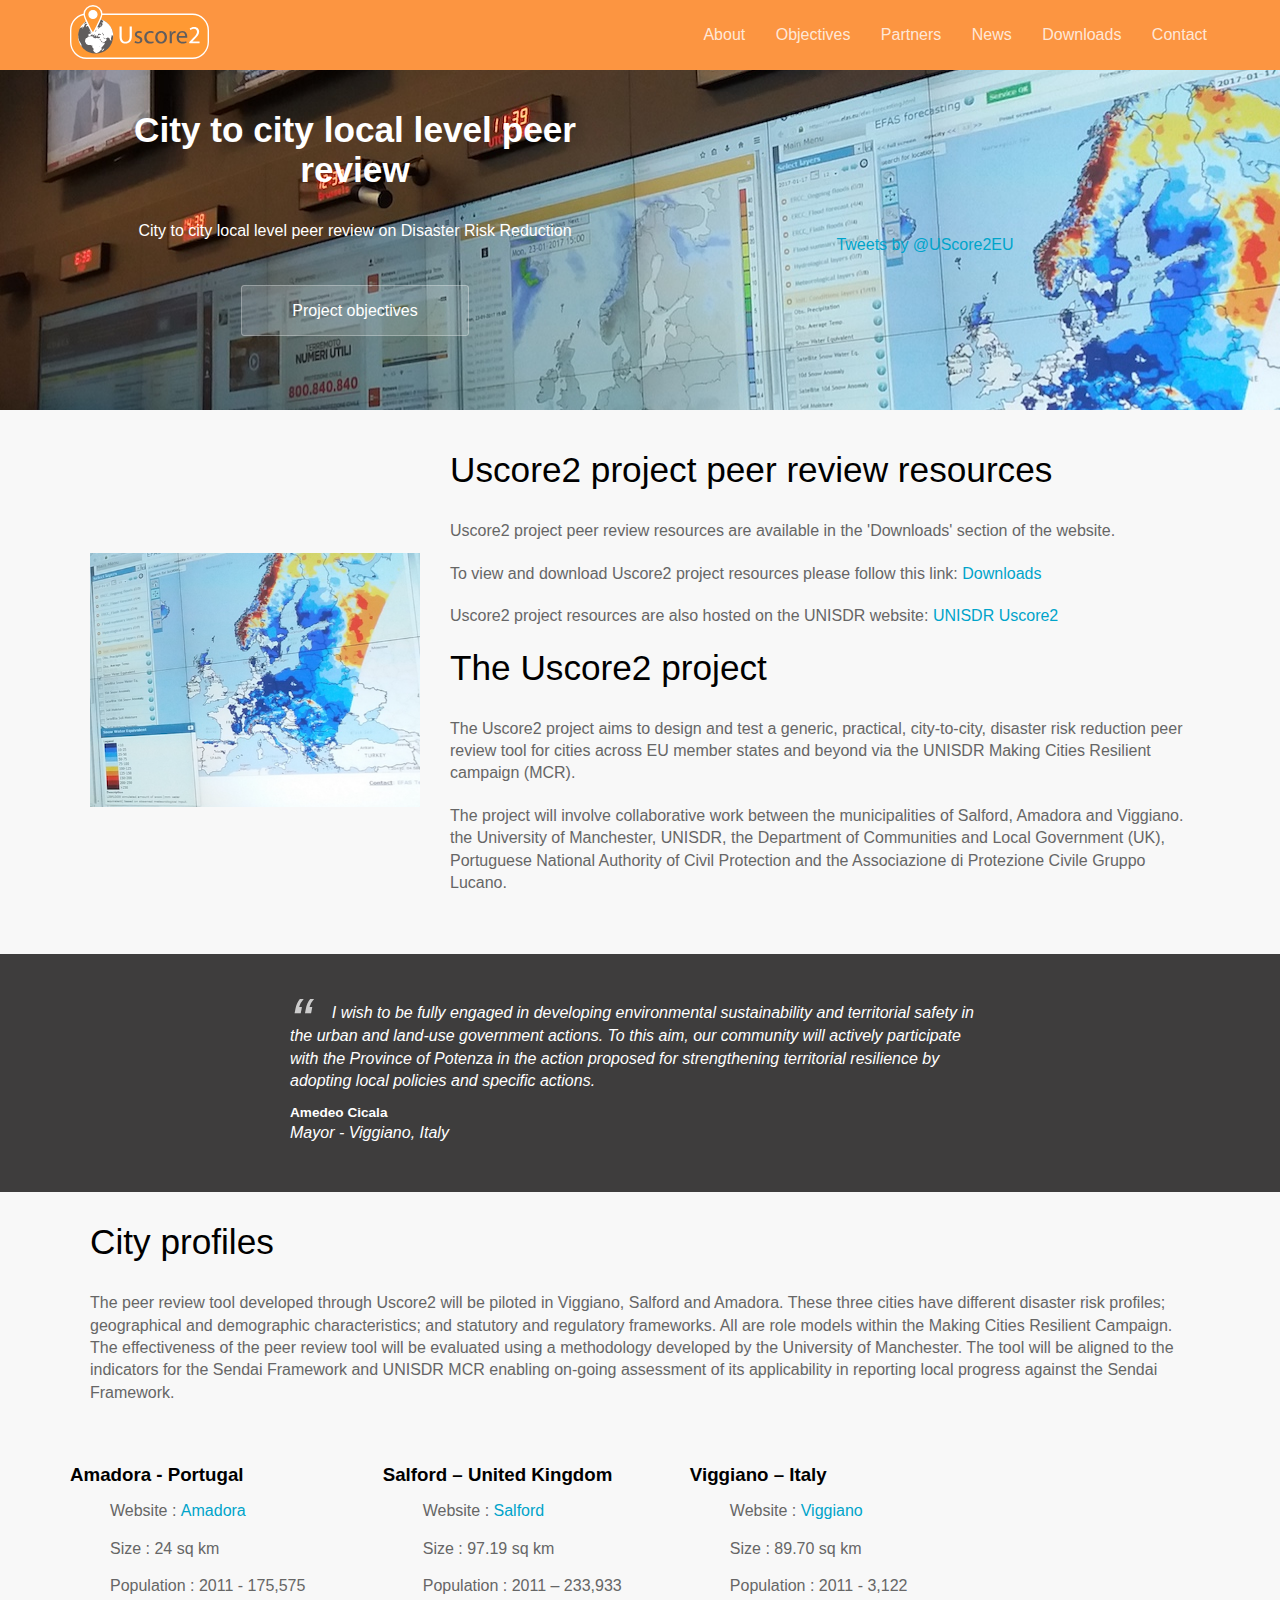
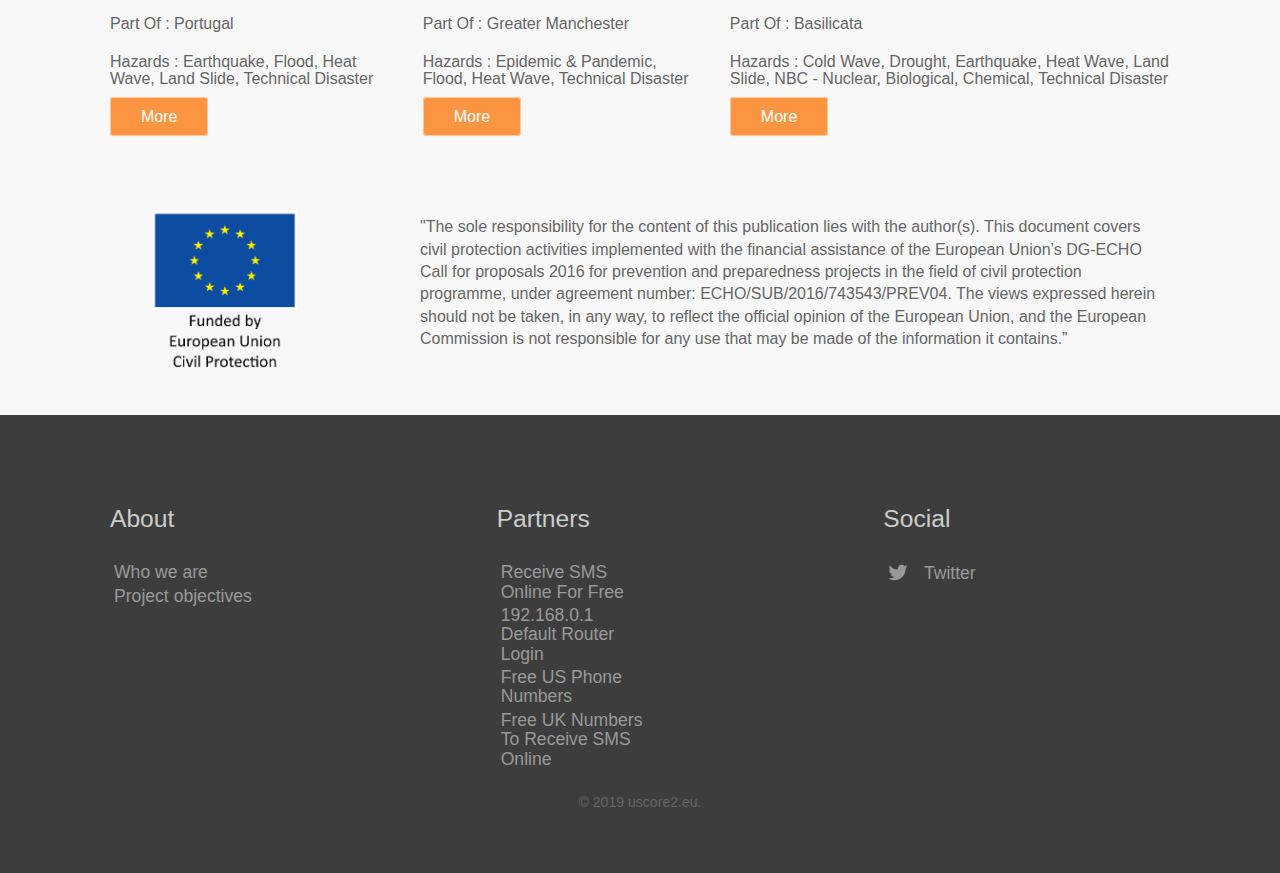
<file: index.html>
<!doctype html>

<html lang="en">
<head>
	<meta charset="utf-8">
	<meta name="viewport" content="width=device-width, initial-scale=1">
	<link rel="stylesheet" href="/css/screen.css">
	<link href="https://maxcdn.bootstrapcdn.com/font-awesome/4.7.0/css/font-awesome.min.css" rel="stylesheet" integrity="sha384-wvfXpqpZZVQGK6TAh5PVlGOfQNHSoD2xbE+QkPxCAFlNEevoEH3Sl0sibVcOQVnN" crossorigin="anonymous">
	<link rel="icon" type="image/png" href="/favicon.png">
	<!-- Begin Jekyll SEO tag v2.5.0 -->
<title>Home | Uscore2 EU Project</title>
<meta name="generator" content="Jekyll v3.7.4" />
<meta property="og:title" content="Home" />
<meta property="og:locale" content="en_US" />
<meta name="description" content="The Uscore2 project" />
<meta property="og:description" content="The Uscore2 project" />
<link rel="canonical" href="http://www.uscore2.eu/" />
<meta property="og:url" content="http://www.uscore2.eu/" />
<meta property="og:site_name" content="Uscore2 EU Project" />
<meta property="og:image" content="http://www.uscore2.eu/images/control_room.jpg" />
<script type="application/ld+json">
{"@type":"WebSite","headline":"Home","url":"http://www.uscore2.eu/","name":"Uscore2 EU Project","image":"http://www.uscore2.eu/images/control_room.jpg","description":"The Uscore2 project","@context":"http://schema.org"}</script>
<!-- End Jekyll SEO tag -->

	<link type="application/atom+xml" rel="alternate" href="http://www.uscore2.eu/feed.xml" title="Uscore2 EU Project" />
	
		<script>
			(function(i,s,o,g,r,a,m){i["GoogleAnalyticsObject"]=r;i[r]=i[r]||function(){
			(i[r].q=i[r].q||[]).push(arguments)},i[r].l=1*new Date();a=s.createElement(o),
			m=s.getElementsByTagName(o)[0];a.async=1;a.src=g;m.parentNode.insertBefore(a,m)
		})(window,document,"script","//www.google-analytics.com/analytics.js","ga");

			ga("create", "UA-92708806-1", "auto");
			ga("send", "pageview");
		</script>
	
		<header id="mainHeader">
			<div class="container">
				<div class="company-name">
					<a href="/">
						<span class="dark-logo"><img width="150" height="59" src="/images/logo/uscore2_logo.svg" alt="dark Uscore2 logo"></span>
						<span class="light-logo"><img width="150" height="59" src="/images/logo/uscore2_logo.svg" alt="light Uscore2 logo"></span>
					</a>
				</div>
				<nav>
	<a class="nav-toggle" id="open-nav" href="#">&#9776;</a>
	
		
		

		
		<a href="/about/
" class="" >About</a>
	
		
		

		
		<a href="/objectives/
" class="" >Objectives</a>
	
		
		

		
		<a href="/partners/
" class="" >Partners</a>
	
		
		

		
		<a href="/news/
" class="" >News</a>
	
		
		

		
		<a href="/downloads/
" class="" >Downloads</a>
	
		
		

		
		<a href="/contact/
" class="" >Contact</a>
	
</nav>

				<p class="editor-link"><a style="display:inline;" href="cloudcannon:collections/_data/navigation.yml" class="btn"><strong>&#9998;</strong> Edit navigation</a></p>
			</div>
		</header>
		<section class="hero" style="background-image: url(/images/control_room.jpg
)">
	<div class="container flex">
			<div class="text editable">
				<h2><strong>City to city local level peer review</strong></h2>
				<p>City to city local level peer review on Disaster Risk Reduction</p>
				<div class="cta button alt"><a href="objectives">Project objectives</a></div>
			</div>
			<div class="image">
				<!-- <img src="//placehold.it/1500x938" alt="Screenshot" class="screenshot editable" /> -->
				<a class="twitter-timeline" data-height="300" data-width="300" href="https://twitter.com/uscore2eu">Tweets by @UScore2EU</a> <script async src="//platform.twitter.com/widgets.js" charset="utf-8"></script>
			</div>
	</div>
</section>

<section class="info">
		<div class="container flex">
			<div class="image">
				<img src="./images/control_room_map.png" alt="Screenshot" class="editable" />
			</div>
				
			<div class="text-container">
				<h2 class="editable"><stron>Uscore2 </stron>project peer review resources</h2>
              <p>Uscore2 project peer review resources are available in the 'Downloads' section of the website.</p>
              <p><strong>To view and download Uscore2 project resources please follow this link: </strong> <a href="http://uscore2.eu/downloads/"> Downloads</a></p>
	      <p>Uscore2 project resources are also hosted on the UNISDR website: </strong> <a href="https://www.unisdr.org/campaign/resilientcities/home/toolkitblkitem/?id=32"> UNISDR Uscore2</a></p>				
              <h2 class="editable"><stron>The Uscore2 </stron>project</h2>
				<p class="editable"><stron>The Uscore2 project</stron> aims to design and test a generic, practical, city-to-city, disaster risk reduction peer review tool for cities across EU member states and beyond via the UNISDR Making Cities Resilient campaign (MCR).</p>
				<p>The project will involve collaborative work between the municipalities of Salford, Amadora and Viggiano. the University of Manchester, UNISDR, the Department of Communities and Local Government (UK), Portuguese National Authority of Civil Protection and the Associazione di Protezione Civile Gruppo Lucano.</p>
			</div>
		</div>
</section>
<section class="testimonial">
		<div class="container flex">
			<div class="testimonial-block">
				<blockquote>
					<p class="editable"> I wish to be fully engaged in developing environmental sustainability and territorial safety in the urban and land-use government actions. To this aim, our community will actively participate with the Province of Potenza in the action proposed for strengthening territorial resilience by adopting local policies and specific actions.</p>
					<p class="profile_author">Amedeo Cicala</p>
					<p>Mayor - Viggiano, Italy</p>
				</blockquote>
			</div>
		</div>
</section>

<section class="info">
	<div class="container flex">
	
		<div class="text">
			<h2>City profiles</h2>
			<p>The peer review tool developed through Uscore2 will be piloted in Viggiano, Salford and Amadora. These three cities have different disaster risk profiles; geographical and demographic characteristics; and statutory and regulatory frameworks. All are role models within the Making Cities Resilient Campaign. The effectiveness of the peer review tool will be evaluated using a methodology developed by the University of Manchester. The tool will be aligned to the indicators for the Sendai Framework and UNISDR MCR enabling on-going assessment of its applicability in reporting local progress against the Sendai Framework.</p>
		</div>
	</div>
	<div class="container flex">
			<div class="profiles">
				<h3 class="editable">Amadora - Portugal				</h3>
				<ul class="profile" style="list-style-type:none">
					<li><strong>Website : </strong> <a href="http://www.facebook.com/amadora.resiliente"> Amadora</a></li>
					<li><strong>Size : </strong> 24 sq km</li>
					<li><strong>Population : </strong> 2011 - 175,575</li> 
					<li><strong>Part Of : </strong> Portugal</li>
					<li><strong>Hazards : </strong> Earthquake, Flood, Heat Wave, Land Slide, Technical Disaster</li>
					<li><div class="button"><a href="partners/amadora">More</a></div></li>
				
				</ul>
			</div>	
			<div class="profiles">
				<h3 class="editable">Salford – United Kingdom</h3>
				<ul class="profile" style="list-style-type:none">
					<li><strong>Website : </strong> <a href="http://www.gmemergencyplanning.org.uk "> Salford</a></li>
					<li><strong>Size : </strong>97.19 sq km</li>
					<li><strong>Population : </strong>2011 – 233,933</li> 
					<li><strong>Part Of : </strong> Greater Manchester</li>
					<li><strong>Hazards : </strong> Epidemic & Pandemic, Flood, Heat Wave, Technical Disaster</li>
					<li><div class="button"><a href="partners/salford">More</a></div></li>
				</ul>
			</div>
			<div class="profiles">
				<h3 class="editable">Viggiano – Italy</h3>
				<ul class="profile" style="list-style-type:none">
					<li><strong>Website : </strong> <a href="http://www.comuneviggiano.it/">Viggiano</a></li>
					<li><strong>Size : </strong>89.70 sq km</li>
					<li><strong>Population : </strong>2011 - 3,122</li> 
					<li><strong>Part Of : </strong> Basilicata</li>
					<li><strong>Hazards : </strong> Cold Wave, Drought, Earthquake, Heat Wave, Land Slide, NBC - Nuclear, Biological, Chemical, Technical Disaster</li>
					<li><div class="button"><a href="partners/viggiano">More</a></div></li>
				</ul>
			</div>
	</div>
</section >


<section class="info">
	<div class="container flex">
		<div class="eu-image">
			<img src="./images/Fundedby_CP_Color_EN.png" alt="Screenshot"/>
		</div>
		<div class="text-container">

			<p class="editable">"The sole responsibility for the content of this publication lies with the author(s). This document covers civil protection activities implemented with the financial assistance of the European Union’s DG-ECHO Call for proposals 2016 for prevention and preparedness projects in the field of civil protection programme, under agreement number: ECHO/SUB/2016/743543/PREV04. The views expressed herein should not be taken, in any way, to reflect the official opinion of the European Union, and the European Commission is not responsible for any use that may be made of the information it contains.”</p>
	</div>

	</div>
</section>


		<footer>
			<div class="container">
				<div class="footer-columns">
					
					<ul class="footer-links">
						
							
							<l1><h2>About</h2></li>
							
							<li><a  href="
" >
								
								</a></li>
						
							
							<li><a  href="/about/
" >
								
								Who we are</a></li>
						
							
							<li><a  href="/objectives/
" >
								
								Project objectives</a></li>
						
					</ul>
					
					<ul class="footer-links">
						
							
							<l1><h2>Partners</h2></li>
							
							<li><a  href="
" >
								
								</a></li>
						
							
							<li><a target="_self" href="https://www.receivesms.org" >
								
								Receive SMS Online For Free</a></li>
						
							
							<li><a target="_self" href="https://192-168-0-1login.org/" >192.168.0.1 Default Router Login</a></li>
						
							
							<li><a target="_self" href="https://www.receivesms.org/us-numbers/us/" >
								
								Free US Phone Numbers</a></li>
						
							
							<li><a target="_self" href="https://www.receivesms.org/uk-numbers/gb/" >
								
								Free UK Numbers To Receive SMS Online</a></li>
						
					</ul>
					
					<ul class="footer-links">
						
							
							<l1><h2>Social</h2></li>
							
							<li><a  href="
" >
								
								</a></li>
						
							
							<li><a target="_self" href="https://twitter.com/UScore2EU
" class="Twitter-icon">
								
									
		<svg fill="#000000" height="24" viewBox="0 0 24 24" width="24" xmlns="http://www.w3.org/2000/svg"><path d="M22.46,6C21.69,6.35 20.86,6.58 20,6.69C20.88,6.16 21.56,5.32 21.88,4.31C21.05,4.81 20.13,5.16 19.16,5.36C18.37,4.5 17.26,4 16,4C13.65,4 11.73,5.92 11.73,8.29C11.73,8.63 11.77,8.96 11.84,9.27C8.28,9.09 5.11,7.38 3,4.79C2.63,5.42 2.42,6.16 2.42,6.94C2.42,8.43 3.17,9.75 4.33,10.5C3.62,10.5 2.96,10.3 2.38,10C2.38,10 2.38,10 2.38,10.03C2.38,12.11 3.86,13.85 5.82,14.24C5.46,14.34 5.08,14.39 4.69,14.39C4.42,14.39 4.15,14.36 3.89,14.31C4.43,16 6,17.26 7.89,17.29C6.43,18.45 4.58,19.13 2.56,19.13C2.22,19.13 1.88,19.11 1.54,19.07C3.44,20.29 5.7,21 8.12,21C16,21 20.33,14.46 20.33,8.79C20.33,8.6 20.33,8.42 20.32,8.23C21.16,7.63 21.88,6.87 22.46,6Z" /></svg>
	

								
								Twitter</a></li>
						
					</ul>
					
				</div>
				<p class="copyright">&copy; 2019 uscore2.eu. </p>
			</div>
		</footer>
		
		<script src="//ajax.googleapis.com/ajax/libs/jquery/3.1.0/jquery.min.js"></script>
		<script src="/js/main.js"></script>
	</body>
</html>
</file>
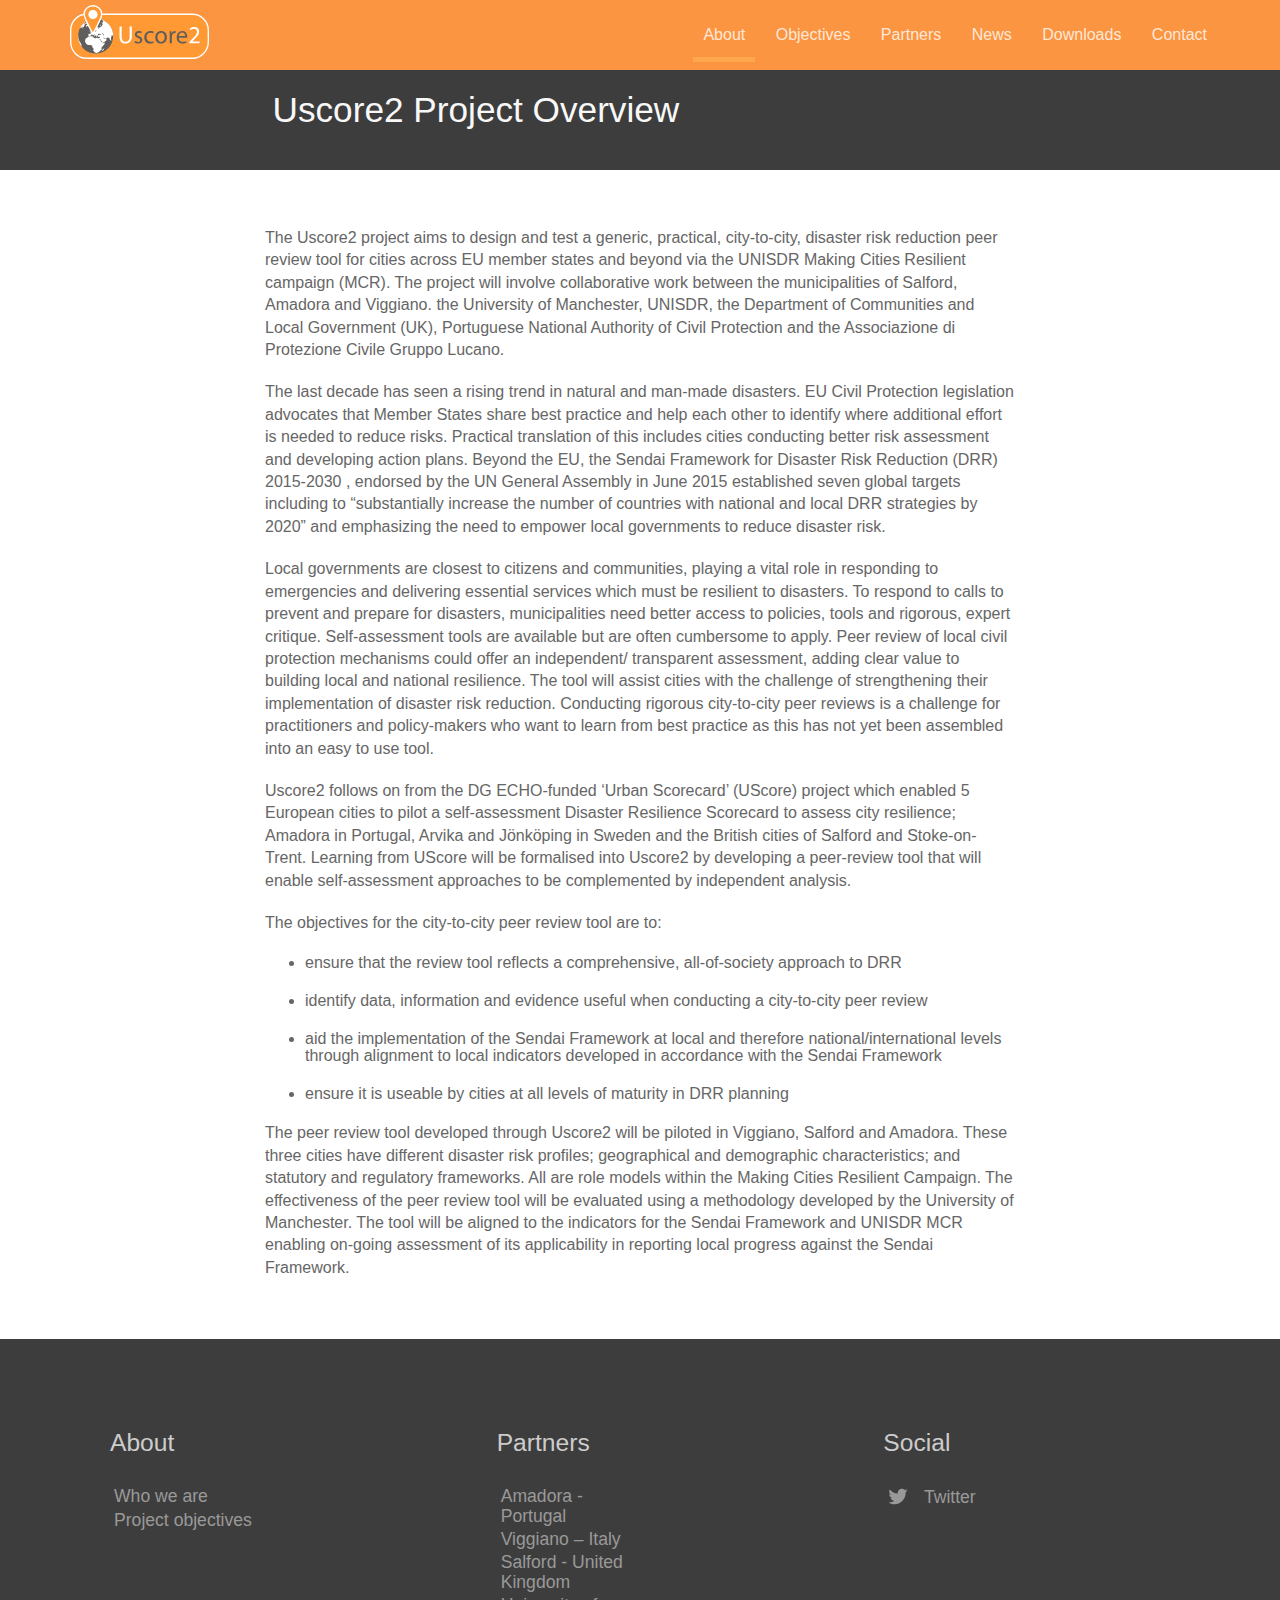
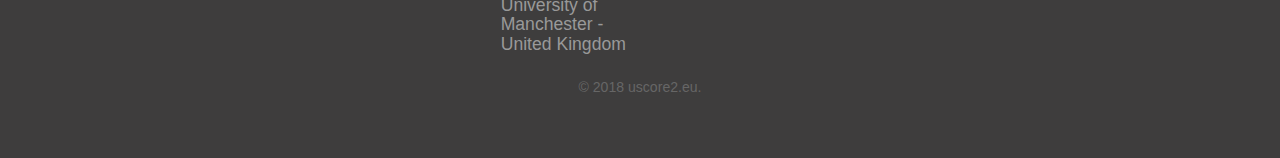
<file: about/index.html>
<!doctype html>

<html lang="en">
<head>
	<meta charset="utf-8">
	<meta name="viewport" content="width=device-width, initial-scale=1">
	<link rel="stylesheet" href="/css/screen.css">
	<link href="https://maxcdn.bootstrapcdn.com/font-awesome/4.7.0/css/font-awesome.min.css" rel="stylesheet" integrity="sha384-wvfXpqpZZVQGK6TAh5PVlGOfQNHSoD2xbE+QkPxCAFlNEevoEH3Sl0sibVcOQVnN" crossorigin="anonymous">
	<link rel="icon" type="image/png" href="/favicon.png">
	<!-- Begin Jekyll SEO tag v2.5.0 -->
<title>Uscore2 Project Overview | Uscore2 EU Project</title>
<meta name="generator" content="Jekyll v3.7.4" />
<meta property="og:title" content="Uscore2 Project Overview" />
<meta property="og:locale" content="en_US" />
<meta name="description" content="The Uscore2 project" />
<meta property="og:description" content="The Uscore2 project" />
<link rel="canonical" href="http://www.uscore2.eu/about/" />
<meta property="og:url" content="http://www.uscore2.eu/about/" />
<meta property="og:site_name" content="Uscore2 EU Project" />
<script type="application/ld+json">
{"@type":"WebSite","url":"http://www.uscore2.eu/about/","headline":"Uscore2 Project Overview","name":"Uscore2 EU Project","description":"The Uscore2 project","@context":"http://schema.org"}</script>
<!-- End Jekyll SEO tag -->

	<link type="application/atom+xml" rel="alternate" href="http://www.uscore2.eu/feed.xml" title="Uscore2 EU Project" />
	
		<script>
			(function(i,s,o,g,r,a,m){i["GoogleAnalyticsObject"]=r;i[r]=i[r]||function(){
			(i[r].q=i[r].q||[]).push(arguments)},i[r].l=1*new Date();a=s.createElement(o),
			m=s.getElementsByTagName(o)[0];a.async=1;a.src=g;m.parentNode.insertBefore(a,m)
		})(window,document,"script","//www.google-analytics.com/analytics.js","ga");

			ga("create", "UA-92708806-1", "auto");
			ga("send", "pageview");
		</script>
	
		<header id="mainHeader">
			<div class="container">
				<div class="company-name">
					<a href="/">
						<span class="dark-logo"><img width="150" height="59" src="/images/logo/uscore2_logo.svg" alt="dark Uscore2 logo"></span>
						<span class="light-logo"><img width="150" height="59" src="/images/logo/uscore2_logo.svg" alt="light Uscore2 logo"></span>
					</a>
				</div>
				<nav>
	<a class="nav-toggle" id="open-nav" href="#">&#9776;</a>
	
		
		

		
		<a href="/about/
" class=" active" >About</a>
	
		
		

		
		<a href="/objectives/
" class="" >Objectives</a>
	
		
		

		
		<a href="/partners/
" class="" >Partners</a>
	
		
		

		
		<a href="/news/
" class="" >News</a>
	
		
		

		
		<a href="/downloads/
" class="" >Downloads</a>
	
		
		

		
		<a href="/contact/
" class="" >Contact</a>
	
</nav>

				<p class="editor-link"><a style="display:inline;" href="cloudcannon:collections/_data/navigation.yml" class="btn"><strong>&#9998;</strong> Edit navigation</a></p>
			</div>
		</header>
		<section class="titleBanner">
		<div class="text-container flex">
			<div class="titleBanner-block">
			
				<h2>Uscore2 Project Overview</h2>
			
			</div>
		</div>
</section>
<div class="content">
	<section class="page">
		<div class="container ">

			<div class="blog-post text-container">

	<p class="editor-link"><a href="cloudcannon:collections/about.md" class="btn"><strong>&#9998;</strong> Edit Post</a></p>
	<div class="post-content">
		<p>The Uscore2 project aims to design and test a generic, practical, city-to-city, disaster risk reduction peer review tool for cities across EU member states and beyond via the UNISDR Making Cities Resilient campaign (MCR). The project will involve collaborative work between the municipalities of Salford, Amadora and Viggiano. the University of Manchester, UNISDR, the Department of Communities and Local Government (UK), Portuguese National Authority of Civil Protection and the Associazione di Protezione Civile Gruppo Lucano.</p>

<p>The last decade has seen a rising trend in natural and man-made disasters. EU Civil Protection legislation advocates that Member States share best practice and help each other to identify where additional effort is needed to reduce risks. Practical translation of this includes cities conducting better risk assessment and developing action plans. Beyond the EU, the Sendai Framework for Disaster Risk Reduction (DRR) 2015-2030 , endorsed by the UN General Assembly in June 2015 established seven global targets including  to “substantially increase the number of countries with national and local DRR strategies by 2020” and emphasizing the need to empower local governments to reduce disaster risk.</p>

<p>Local governments are closest to citizens and communities, playing a vital role in responding to emergencies and delivering essential services which must be resilient to disasters. To respond to calls to prevent and prepare for disasters, municipalities need better access to policies, tools and rigorous, expert critique. Self-assessment tools are available but are often cumbersome to apply. Peer review of local civil protection mechanisms could offer an independent/ transparent assessment, adding clear value to building local and national resilience. The tool will assist cities with the challenge of strengthening their implementation of disaster risk reduction. Conducting rigorous city-to-city peer reviews is a challenge for practitioners and policy-makers who want to learn from best practice as this has not yet been assembled into an easy to use tool.</p>

<p>Uscore2 follows on from the DG ECHO-funded ‘Urban Scorecard’ (UScore) project which enabled 5 European cities to pilot a self-assessment Disaster Resilience Scorecard to assess city resilience; Amadora in Portugal, Arvika and Jönköping in Sweden and the British cities of Salford and Stoke-on-Trent. Learning from UScore will be  formalised into Uscore2 by developing a peer-review tool that will enable self-assessment approaches to be complemented by independent analysis.</p>

<p><strong>The objectives for the city-to-city peer review tool are to:</strong></p>

<ul>
  <li>ensure that the review tool reflects a comprehensive, all-of-society approach to DRR</li>
  <li>identify data, information and evidence useful when conducting a city-to-city peer review</li>
  <li>aid the implementation of the Sendai Framework at local and therefore national/international levels through alignment to local indicators developed in accordance with the Sendai Framework</li>
  <li>ensure it is useable by cities at all levels of maturity in DRR planning</li>
</ul>

<p>The peer review tool developed through Uscore2 will be piloted in Viggiano, Salford and Amadora. These three cities have different disaster risk profiles; geographical and demographic characteristics; and statutory and regulatory frameworks. All are role models within the Making Cities Resilient Campaign. The effectiveness of the peer review tool will be evaluated using a methodology developed by the University of Manchester. The tool will be aligned to the indicators for the Sendai Framework and UNISDR MCR enabling on-going assessment of its applicability in reporting local progress against the Sendai Framework.</p>



		

		<div class="blog-navigation">
			
			
		</div>

	</div>
</div>

		</div>
	</section>
</div>


		<footer>
			<div class="container">
				<div class="footer-columns">
					
					<ul class="footer-links">
						
							
							<l1><h2>About</h2></li>
							
							<li><a  href="
" >
								
								</a></li>
						
							
							<li><a  href="/about/
" >
								
								Who we are</a></li>
						
							
							<li><a  href="/objectives/
" >
								
								Project objectives</a></li>
						
					</ul>
					
					<ul class="footer-links">
						
							
							<l1><h2>Partners</h2></li>
							
							<li><a  href="
" >
								
								</a></li>
						
							
							<li><a target="_self" href="/partners/amadora/
" >
								
								Amadora - Portugal</a></li>
						
							
							<li><a target="_self" href="/partners/viggiano/
" >
								
								Viggiano – Italy</a></li>
						
							
							<li><a target="_self" href="/partners/salford/
" >
								
								Salford - United Kingdom</a></li>
						
							
							<li><a target="_self" href="/partners/university_of_manchester/
" >
								
								University of Manchester - United Kingdom</a></li>
						
					</ul>
					
					<ul class="footer-links">
						
							
							<l1><h2>Social</h2></li>
							
							<li><a  href="
" >
								
								</a></li>
						
							
							<li><a target="_self" href="https://twitter.com/UScore2EU
" class="Twitter-icon">
								
									
		<svg fill="#000000" height="24" viewBox="0 0 24 24" width="24" xmlns="http://www.w3.org/2000/svg"><path d="M22.46,6C21.69,6.35 20.86,6.58 20,6.69C20.88,6.16 21.56,5.32 21.88,4.31C21.05,4.81 20.13,5.16 19.16,5.36C18.37,4.5 17.26,4 16,4C13.65,4 11.73,5.92 11.73,8.29C11.73,8.63 11.77,8.96 11.84,9.27C8.28,9.09 5.11,7.38 3,4.79C2.63,5.42 2.42,6.16 2.42,6.94C2.42,8.43 3.17,9.75 4.33,10.5C3.62,10.5 2.96,10.3 2.38,10C2.38,10 2.38,10 2.38,10.03C2.38,12.11 3.86,13.85 5.82,14.24C5.46,14.34 5.08,14.39 4.69,14.39C4.42,14.39 4.15,14.36 3.89,14.31C4.43,16 6,17.26 7.89,17.29C6.43,18.45 4.58,19.13 2.56,19.13C2.22,19.13 1.88,19.11 1.54,19.07C3.44,20.29 5.7,21 8.12,21C16,21 20.33,14.46 20.33,8.79C20.33,8.6 20.33,8.42 20.32,8.23C21.16,7.63 21.88,6.87 22.46,6Z" /></svg>
	

								
								Twitter</a></li>
						
					</ul>
					
				</div>
				<p class="copyright">&copy; 2018 uscore2.eu. </p>
			</div>
		</footer>
		
		<script src="//ajax.googleapis.com/ajax/libs/jquery/3.1.0/jquery.min.js"></script>
		<script src="/js/main.js"></script>
	</body>
</html>
</file>
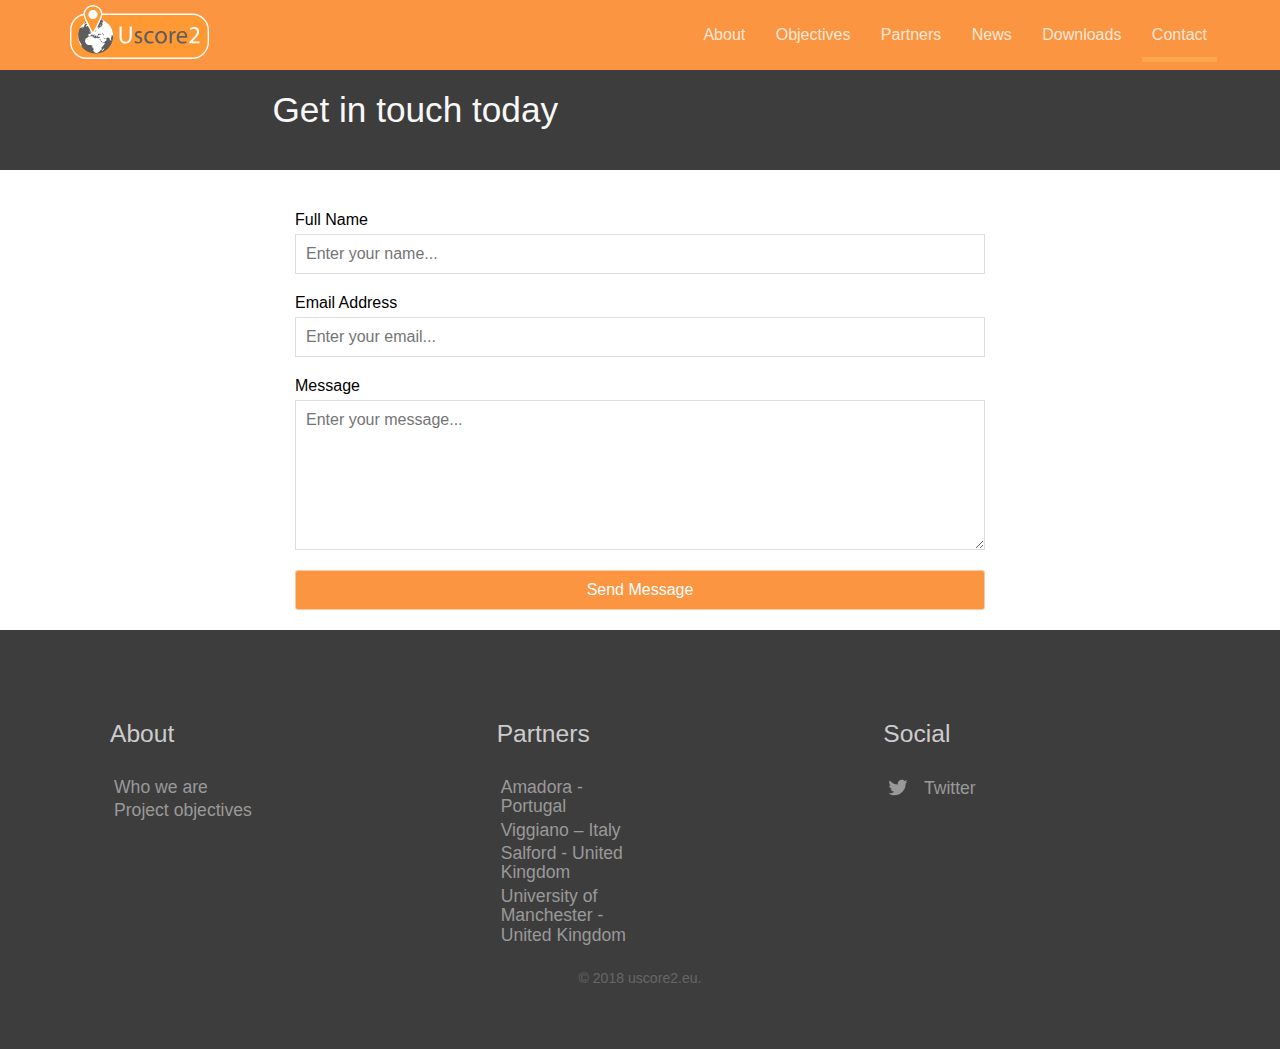
<file: contact/index.html>
<!doctype html>

<html lang="en">
<head>
	<meta charset="utf-8">
	<meta name="viewport" content="width=device-width, initial-scale=1">
	<link rel="stylesheet" href="/css/screen.css">
	<link href="https://maxcdn.bootstrapcdn.com/font-awesome/4.7.0/css/font-awesome.min.css" rel="stylesheet" integrity="sha384-wvfXpqpZZVQGK6TAh5PVlGOfQNHSoD2xbE+QkPxCAFlNEevoEH3Sl0sibVcOQVnN" crossorigin="anonymous">
	<link rel="icon" type="image/png" href="/favicon.png">
	<!-- Begin Jekyll SEO tag v2.5.0 -->
<title>Contact | Uscore2 EU Project</title>
<meta name="generator" content="Jekyll v3.7.4" />
<meta property="og:title" content="Contact" />
<meta property="og:locale" content="en_US" />
<meta name="description" content="The Uscore2 project" />
<meta property="og:description" content="The Uscore2 project" />
<link rel="canonical" href="http://www.uscore2.eu/contact/" />
<meta property="og:url" content="http://www.uscore2.eu/contact/" />
<meta property="og:site_name" content="Uscore2 EU Project" />
<script type="application/ld+json">
{"@type":"WebPage","url":"http://www.uscore2.eu/contact/","headline":"Contact","description":"The Uscore2 project","@context":"http://schema.org"}</script>
<!-- End Jekyll SEO tag -->

	<link type="application/atom+xml" rel="alternate" href="http://www.uscore2.eu/feed.xml" title="Uscore2 EU Project" />
	
		<script>
			(function(i,s,o,g,r,a,m){i["GoogleAnalyticsObject"]=r;i[r]=i[r]||function(){
			(i[r].q=i[r].q||[]).push(arguments)},i[r].l=1*new Date();a=s.createElement(o),
			m=s.getElementsByTagName(o)[0];a.async=1;a.src=g;m.parentNode.insertBefore(a,m)
		})(window,document,"script","//www.google-analytics.com/analytics.js","ga");

			ga("create", "UA-92708806-1", "auto");
			ga("send", "pageview");
		</script>
	
		<header id="mainHeader">
			<div class="container">
				<div class="company-name">
					<a href="/">
						<span class="dark-logo"><img width="150" height="59" src="/images/logo/uscore2_logo.svg" alt="dark Uscore2 logo"></span>
						<span class="light-logo"><img width="150" height="59" src="/images/logo/uscore2_logo.svg" alt="light Uscore2 logo"></span>
					</a>
				</div>
				<nav>
	<a class="nav-toggle" id="open-nav" href="#">&#9776;</a>
	
		
		

		
		<a href="/about/
" class="" >About</a>
	
		
		

		
		<a href="/objectives/
" class="" >Objectives</a>
	
		
		

		
		<a href="/partners/
" class="" >Partners</a>
	
		
		

		
		<a href="/news/
" class="" >News</a>
	
		
		

		
		<a href="/downloads/
" class="" >Downloads</a>
	
		
		

		
		<a href="/contact/
" class=" active" >Contact</a>
	
</nav>

				<p class="editor-link"><a style="display:inline;" href="cloudcannon:collections/_data/navigation.yml" class="btn"><strong>&#9998;</strong> Edit navigation</a></p>
			</div>
		</header>
		<section class="titleBanner">
		<div class="text-container flex">
			<div class="titleBanner-block">
			
				<h2>Get in touch today</h2>
			
			</div>
		</div>
</section>
<div class="content">
	<section class="page">
		<div class="container max-container">

			<!-- <div class="map" id="map"></div> -->

<div class="contact-box">
	<form action="https://formspree.io/a.dempsey@manchester.gov.uk" method="post" class="contact-form">
		<input type="hidden"/>
		<input type="text" name="_gotcha" style="display: none;">
		<input type="hidden" name="_subject" value="New submission from uscore2.eu!" />
		<input type="hidden" name="_cc" value="j.percival@manchester.gov.uk" />

		<label for="name">Full Name</label>
		<input type="text" name="name" id="name" placeholder="Enter your name..." />

		<label for="email">Email Address</label>
		<input type="email" name="email" id="email" placeholder="Enter your email..." required />

		<label for="message">Message</label>
		<textarea name="message" id="message" placeholder="Enter your message..."></textarea>

		<input type="submit" value="Send Message" />
	</form>
</div>

<!-- <script type="text/javascript">
	window.mapData = {"latitude":53.468077,"longitude":-2.233533,"address":" The University of Manchester, Oxford Rd, Manchester, M13 9PL, UK","zoom":13};

	function initMap() {
		var myOptions = {
			scrollwheel: false,
			draggable: false,
			panControl: false,
			disableDefaultUI: true,
			zoom: window.mapData.zoom,
			maxZoom: window.mapData.zoom,
			minZoom: window.mapData.zoom,
			center: new google.maps.LatLng(window.mapData.latitude, window.mapData.longitude),
			mapTypeId: google.maps.MapTypeId.ROADMAP
		};
		map = new google.maps.Map(document.getElementById("map"), myOptions);
		marker = new google.maps.Marker({
			map: map,
			position: new google.maps.LatLng(window.mapData.latitude, window.mapData.longitude)
		});

		google.maps.event.addDomListener(window, "resize", function () {
			map.setCenter(myOptions.center);
		});
	}
</script> -->

<!-- <script async defer src="https://maps.googleapis.com/maps/api/js?key=AIzaSyAx-gi5e76QR2gDogRq5T0UQMm5fhHtwNs&amp;callback=initMap"></script> -->

		</div>
	</section>
</div>


		<footer>
			<div class="container">
				<div class="footer-columns">
					
					<ul class="footer-links">
						
							
							<l1><h2>About</h2></li>
							
							<li><a  href="
" >
								
								</a></li>
						
							
							<li><a  href="/about/
" >
								
								Who we are</a></li>
						
							
							<li><a  href="/objectives/
" >
								
								Project objectives</a></li>
						
					</ul>
					
					<ul class="footer-links">
						
							
							<l1><h2>Partners</h2></li>
							
							<li><a  href="
" >
								
								</a></li>
						
							
							<li><a target="_self" href="/partners/amadora/
" >
								
								Amadora - Portugal</a></li>
						
							
							<li><a target="_self" href="/partners/viggiano/
" >
								
								Viggiano – Italy</a></li>
						
							
							<li><a target="_self" href="/partners/salford/
" >
								
								Salford - United Kingdom</a></li>
						
							
							<li><a target="_self" href="/partners/university_of_manchester/
" >
								
								University of Manchester - United Kingdom</a></li>
						
					</ul>
					
					<ul class="footer-links">
						
							
							<l1><h2>Social</h2></li>
							
							<li><a  href="
" >
								
								</a></li>
						
							
							<li><a target="_self" href="https://twitter.com/UScore2EU
" class="Twitter-icon">
								
									
		<svg fill="#000000" height="24" viewBox="0 0 24 24" width="24" xmlns="http://www.w3.org/2000/svg"><path d="M22.46,6C21.69,6.35 20.86,6.58 20,6.69C20.88,6.16 21.56,5.32 21.88,4.31C21.05,4.81 20.13,5.16 19.16,5.36C18.37,4.5 17.26,4 16,4C13.65,4 11.73,5.92 11.73,8.29C11.73,8.63 11.77,8.96 11.84,9.27C8.28,9.09 5.11,7.38 3,4.79C2.63,5.42 2.42,6.16 2.42,6.94C2.42,8.43 3.17,9.75 4.33,10.5C3.62,10.5 2.96,10.3 2.38,10C2.38,10 2.38,10 2.38,10.03C2.38,12.11 3.86,13.85 5.82,14.24C5.46,14.34 5.08,14.39 4.69,14.39C4.42,14.39 4.15,14.36 3.89,14.31C4.43,16 6,17.26 7.89,17.29C6.43,18.45 4.58,19.13 2.56,19.13C2.22,19.13 1.88,19.11 1.54,19.07C3.44,20.29 5.7,21 8.12,21C16,21 20.33,14.46 20.33,8.79C20.33,8.6 20.33,8.42 20.32,8.23C21.16,7.63 21.88,6.87 22.46,6Z" /></svg>
	

								
								Twitter</a></li>
						
					</ul>
					
				</div>
				<p class="copyright">&copy; 2018 uscore2.eu. </p>
			</div>
		</footer>
		
		<script src="//ajax.googleapis.com/ajax/libs/jquery/3.1.0/jquery.min.js"></script>
		<script src="/js/main.js"></script>
	</body>
</html>
</file>
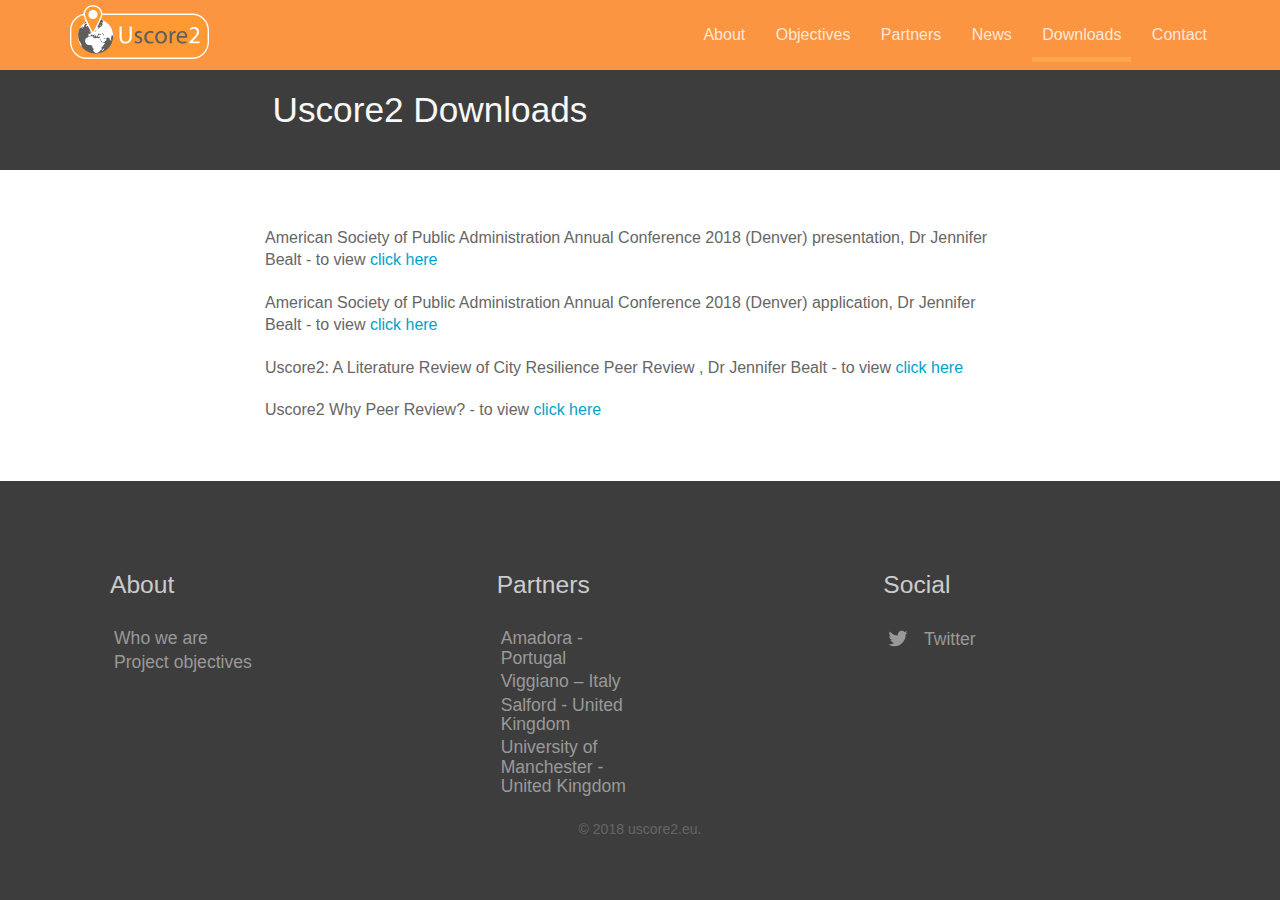
<file: downloads/index.html>
<!doctype html>

<html lang="en">
<head>
	<meta charset="utf-8">
	<meta name="viewport" content="width=device-width, initial-scale=1">
	<link rel="stylesheet" href="/css/screen.css">
	<link href="https://maxcdn.bootstrapcdn.com/font-awesome/4.7.0/css/font-awesome.min.css" rel="stylesheet" integrity="sha384-wvfXpqpZZVQGK6TAh5PVlGOfQNHSoD2xbE+QkPxCAFlNEevoEH3Sl0sibVcOQVnN" crossorigin="anonymous">
	<link rel="icon" type="image/png" href="/favicon.png">
	<!-- Begin Jekyll SEO tag v2.5.0 -->
<title>Uscore2 Downloads | Uscore2 EU Project</title>
<meta name="generator" content="Jekyll v3.7.3" />
<meta property="og:title" content="Uscore2 Downloads" />
<meta property="og:locale" content="en_US" />
<meta name="description" content="The Uscore2 project" />
<meta property="og:description" content="The Uscore2 project" />
<link rel="canonical" href="http://www.uscore2.eu/downloads/" />
<meta property="og:url" content="http://www.uscore2.eu/downloads/" />
<meta property="og:site_name" content="Uscore2 EU Project" />
<script type="application/ld+json">
{"description":"The Uscore2 project","@type":"WebPage","url":"http://www.uscore2.eu/downloads/","headline":"Uscore2 Downloads","@context":"http://schema.org"}</script>
<!-- End Jekyll SEO tag -->

	<link type="application/atom+xml" rel="alternate" href="http://www.uscore2.eu/feed.xml" title="Uscore2 EU Project" />
	
		<script>
			(function(i,s,o,g,r,a,m){i["GoogleAnalyticsObject"]=r;i[r]=i[r]||function(){
			(i[r].q=i[r].q||[]).push(arguments)},i[r].l=1*new Date();a=s.createElement(o),
			m=s.getElementsByTagName(o)[0];a.async=1;a.src=g;m.parentNode.insertBefore(a,m)
		})(window,document,"script","//www.google-analytics.com/analytics.js","ga");

			ga("create", "UA-92708806-1", "auto");
			ga("send", "pageview");
		</script>
	
		<header id="mainHeader">
			<div class="container">
				<div class="company-name">
					<a href="/">
						<span class="dark-logo"><img width="150" height="59" src="/images/logo/uscore2_logo.svg" alt="dark Uscore2 logo"></span>
						<span class="light-logo"><img width="150" height="59" src="/images/logo/uscore2_logo.svg" alt="light Uscore2 logo"></span>
					</a>
				</div>
				<nav>
	<a class="nav-toggle" id="open-nav" href="#">&#9776;</a>
	
		
		

		
		<a href="/about/
" class="" >About</a>
	
		
		

		
		<a href="/objectives/
" class="" >Objectives</a>
	
		
		

		
		<a href="/partners/
" class="" >Partners</a>
	
		
		

		
		<a href="/news/
" class="" >News</a>
	
		
		

		
		<a href="/downloads/
" class=" active" >Downloads</a>
	
		
		

		
		<a href="/contact/
" class="" >Contact</a>
	
</nav>

				<p class="editor-link"><a style="display:inline;" href="cloudcannon:collections/_data/navigation.yml" class="btn"><strong>&#9998;</strong> Edit navigation</a></p>
			</div>
		</header>
		<section class="titleBanner">
		<div class="text-container flex">
			<div class="titleBanner-block">
			
				<h2>Uscore2 Downloads</h2>
			
			</div>
		</div>
</section>
<div class="content">
	<section class="page">
		<div class="container ">

			<div class="blog-post text-container">

	<p class="editor-link"><a href="cloudcannon:collections/downloads.md" class="btn"><strong>&#9998;</strong> Edit Post</a></p>
	<div class="post-content">
		<p>American Society of Public Administration Annual Conference 2018 (Denver) presentation, Dr Jennifer Bealt - to view <a href="/downloads/ASPA%20Presentation.pdf">click here</a></p>

<p>American Society of Public Administration Annual Conference 2018 (Denver) application, Dr Jennifer Bealt - to view <a href="/downloads/ASPA%20Application%20v2.pdf">click here</a></p>

<p>Uscore2: A Literature Review of City Resilience Peer Review , Dr Jennifer Bealt - to view <a href="/downloads/Review%20of%20City%20Resilience%20Peer%20Review%20FINAL.pdf">click here</a></p>

<p>Uscore2 Why Peer Review? - to view <a href="/downloads/Uscore2%20Why%20Peer%20Review%20v0.2.pdf">click here</a></p>


		

		<div class="blog-navigation">
			
			
		</div>

	</div>
</div>

		</div>
	</section>
</div>


		<footer>
			<div class="container">
				<div class="footer-columns">
					
					<ul class="footer-links">
						
							
							<l1><h2>About</h2></li>
							
							<li><a  href="
" >
								
								</a></li>
						
							
							<li><a  href="/about/
" >
								
								Who we are</a></li>
						
							
							<li><a  href="/objectives/
" >
								
								Project objectives</a></li>
						
					</ul>
					
					<ul class="footer-links">
						
							
							<l1><h2>Partners</h2></li>
							
							<li><a  href="
" >
								
								</a></li>
						
							
							<li><a target="_self" href="/partners/amadora/
" >
								
								Amadora - Portugal</a></li>
						
							
							<li><a target="_self" href="/partners/viggiano/
" >
								
								Viggiano – Italy</a></li>
						
							
							<li><a target="_self" href="/partners/salford/
" >
								
								Salford - United Kingdom</a></li>
						
							
							<li><a target="_self" href="/partners/university_of_manchester/
" >
								
								University of Manchester - United Kingdom</a></li>
						
					</ul>
					
					<ul class="footer-links">
						
							
							<l1><h2>Social</h2></li>
							
							<li><a  href="
" >
								
								</a></li>
						
							
							<li><a target="_self" href="https://twitter.com/UScore2EU
" class="Twitter-icon">
								
									
		<svg fill="#000000" height="24" viewBox="0 0 24 24" width="24" xmlns="http://www.w3.org/2000/svg"><path d="M22.46,6C21.69,6.35 20.86,6.58 20,6.69C20.88,6.16 21.56,5.32 21.88,4.31C21.05,4.81 20.13,5.16 19.16,5.36C18.37,4.5 17.26,4 16,4C13.65,4 11.73,5.92 11.73,8.29C11.73,8.63 11.77,8.96 11.84,9.27C8.28,9.09 5.11,7.38 3,4.79C2.63,5.42 2.42,6.16 2.42,6.94C2.42,8.43 3.17,9.75 4.33,10.5C3.62,10.5 2.96,10.3 2.38,10C2.38,10 2.38,10 2.38,10.03C2.38,12.11 3.86,13.85 5.82,14.24C5.46,14.34 5.08,14.39 4.69,14.39C4.42,14.39 4.15,14.36 3.89,14.31C4.43,16 6,17.26 7.89,17.29C6.43,18.45 4.58,19.13 2.56,19.13C2.22,19.13 1.88,19.11 1.54,19.07C3.44,20.29 5.7,21 8.12,21C16,21 20.33,14.46 20.33,8.79C20.33,8.6 20.33,8.42 20.32,8.23C21.16,7.63 21.88,6.87 22.46,6Z" /></svg>
	

								
								Twitter</a></li>
						
					</ul>
					
				</div>
				<p class="copyright">&copy; 2018 uscore2.eu. </p>
			</div>
		</footer>
		
		<script src="//ajax.googleapis.com/ajax/libs/jquery/3.1.0/jquery.min.js"></script>
		<script src="/js/main.js"></script>
	</body>
</html>
</file>
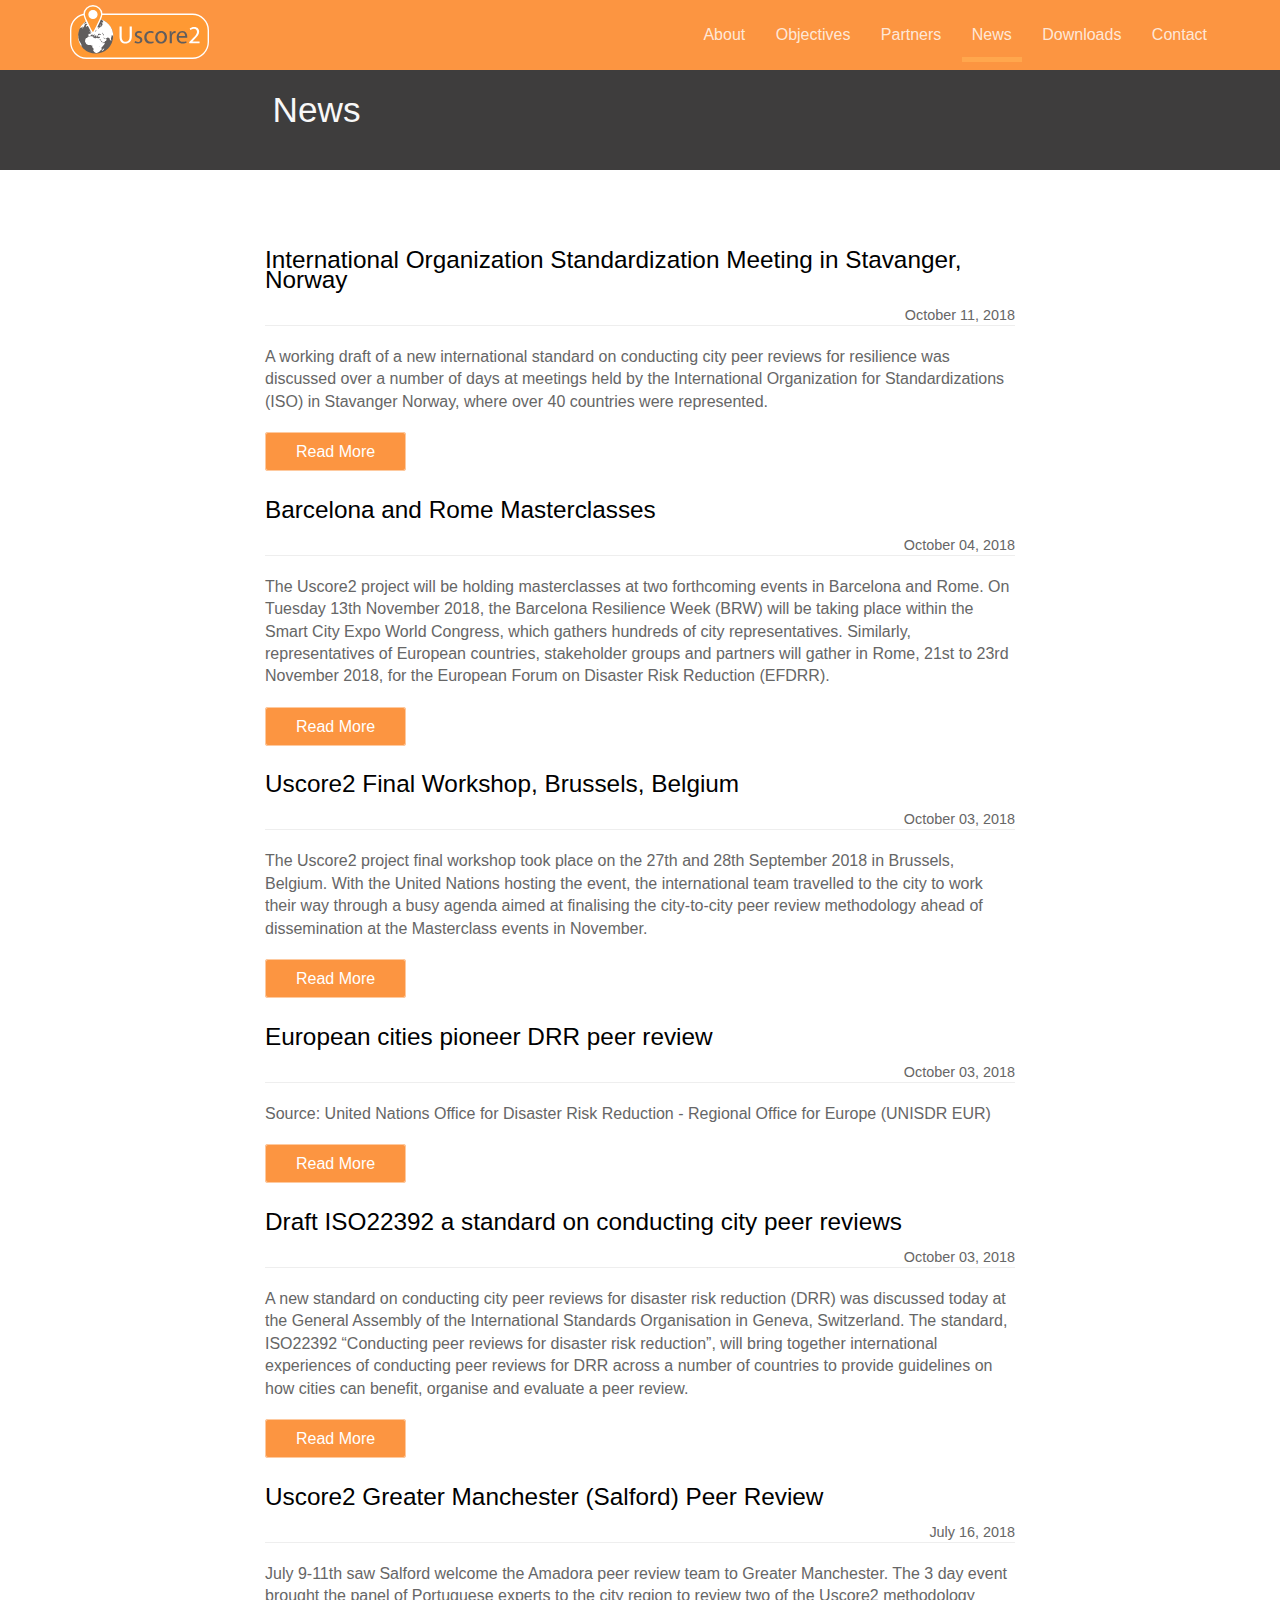
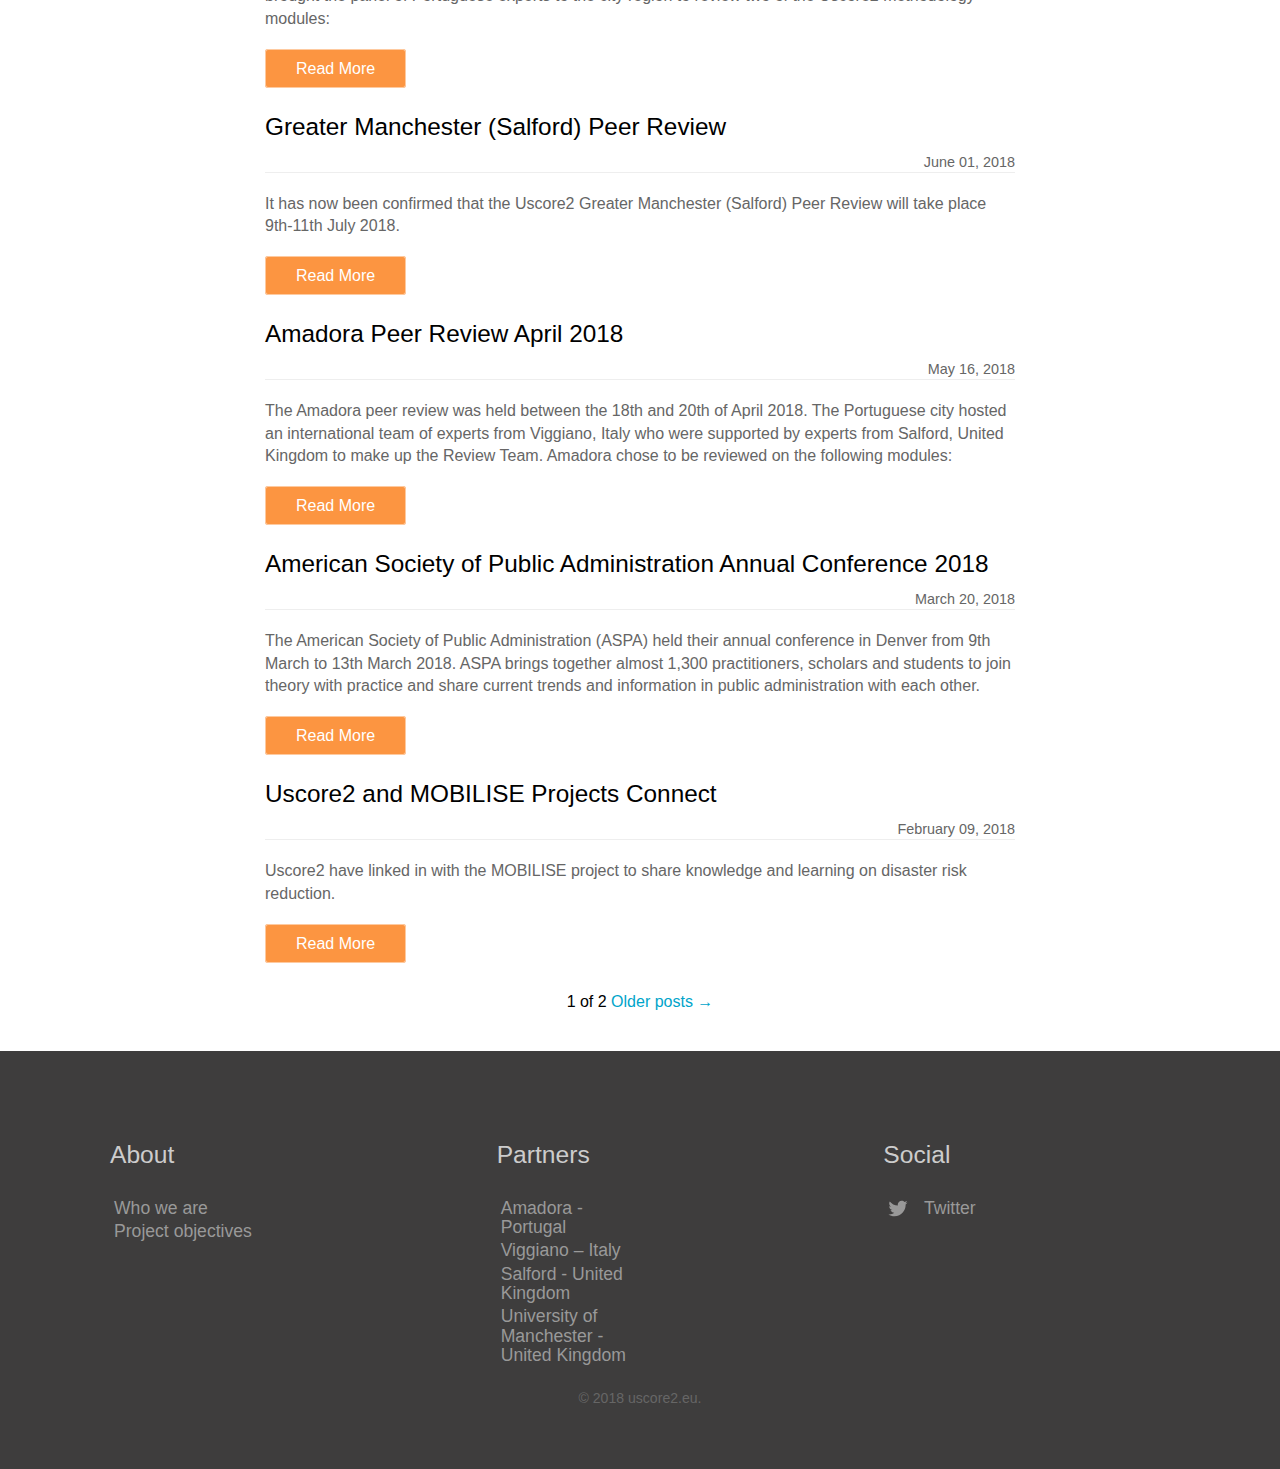
<file: news/index.html>
<!doctype html>

<html lang="en">
<head>
	<meta charset="utf-8">
	<meta name="viewport" content="width=device-width, initial-scale=1">
	<link rel="stylesheet" href="/css/screen.css">
	<link href="https://maxcdn.bootstrapcdn.com/font-awesome/4.7.0/css/font-awesome.min.css" rel="stylesheet" integrity="sha384-wvfXpqpZZVQGK6TAh5PVlGOfQNHSoD2xbE+QkPxCAFlNEevoEH3Sl0sibVcOQVnN" crossorigin="anonymous">
	<link rel="icon" type="image/png" href="/favicon.png">
	<!-- Begin Jekyll SEO tag v2.5.0 -->
<title>News | Uscore2 EU Project</title>
<meta name="generator" content="Jekyll v3.7.4" />
<meta property="og:title" content="News" />
<meta property="og:locale" content="en_US" />
<meta name="description" content="Keep up with the latest news." />
<meta property="og:description" content="Keep up with the latest news." />
<link rel="canonical" href="http://www.uscore2.eu/news/" />
<meta property="og:url" content="http://www.uscore2.eu/news/" />
<meta property="og:site_name" content="Uscore2 EU Project" />
<link rel="next" href="http://www.uscore2.eu/news/page2/" />
<script type="application/ld+json">
{"@type":"WebPage","url":"http://www.uscore2.eu/news/","headline":"News","description":"Keep up with the latest news.","@context":"http://schema.org"}</script>
<!-- End Jekyll SEO tag -->

	<link type="application/atom+xml" rel="alternate" href="http://www.uscore2.eu/feed.xml" title="Uscore2 EU Project" />
	
		<script>
			(function(i,s,o,g,r,a,m){i["GoogleAnalyticsObject"]=r;i[r]=i[r]||function(){
			(i[r].q=i[r].q||[]).push(arguments)},i[r].l=1*new Date();a=s.createElement(o),
			m=s.getElementsByTagName(o)[0];a.async=1;a.src=g;m.parentNode.insertBefore(a,m)
		})(window,document,"script","//www.google-analytics.com/analytics.js","ga");

			ga("create", "UA-92708806-1", "auto");
			ga("send", "pageview");
		</script>
	
		<header id="mainHeader">
			<div class="container">
				<div class="company-name">
					<a href="/">
						<span class="dark-logo"><img width="150" height="59" src="/images/logo/uscore2_logo.svg" alt="dark Uscore2 logo"></span>
						<span class="light-logo"><img width="150" height="59" src="/images/logo/uscore2_logo.svg" alt="light Uscore2 logo"></span>
					</a>
				</div>
				<nav>
	<a class="nav-toggle" id="open-nav" href="#">&#9776;</a>
	
		
		

		
		<a href="/about/
" class="" >About</a>
	
		
		

		
		<a href="/objectives/
" class="" >Objectives</a>
	
		
		

		
		<a href="/partners/
" class="" >Partners</a>
	
		
		

		
		<a href="/news/
" class=" active" >News</a>
	
		
		

		
		<a href="/downloads/
" class="" >Downloads</a>
	
		
		

		
		<a href="/contact/
" class="" >Contact</a>
	
</nav>

				<p class="editor-link"><a style="display:inline;" href="cloudcannon:collections/_data/navigation.yml" class="btn"><strong>&#9998;</strong> Edit navigation</a></p>
			</div>
		</header>
		<section class="titleBanner">
		<div class="text-container flex">
			<div class="titleBanner-block">
			
				<h2>News</h2>
			
			</div>
		</div>
</section>
<div class="content">
	<section class="page">
		<div class="container ">

			<div class="text-container">
	<p class="editor-link"><a href="cloudcannon:collections/_posts" class="btn"><strong>&#9998;</strong> Add Post</a></p>
	<ul class="blog-posts">
		
	<li class="blog-post">
		<h3><a href="/2018/10/11/international-organization-standardization-meeting-in-stavanger-norway/
">International Organization Standardization Meeting in Stavanger, Norway</a></h3>
		<p class="post-details">
	
	<span class="post-date">October 11, 2018</span>
</p>

		<div class="post-content">
			<p>A working draft of a new international standard on conducting city peer reviews for resilience was discussed over a number of days at meetings held by the International Organization for Standardizations (ISO) in Stavanger Norway, where over 40 countries were represented.</p>


			<div class="button"><a href="/2018/10/11/international-organization-standardization-meeting-in-stavanger-norway/
">Read More</a></div>
		</div>
	</li>

	<li class="blog-post">
		<h3><a href="/2018/10/04/barcelona-and-rome-masterclasses/
">Barcelona and Rome Masterclasses</a></h3>
		<p class="post-details">
	
	<span class="post-date">October 04, 2018</span>
</p>

		<div class="post-content">
			<p>The Uscore2 project will be holding masterclasses at two forthcoming events in Barcelona and Rome. On Tuesday 13th November 2018, the Barcelona Resilience Week (BRW) will be taking place within the Smart City Expo World Congress, which gathers hundreds of city representatives. Similarly, representatives of European countries, stakeholder groups and partners will gather in Rome, 21st to 23rd November 2018, for the European Forum on Disaster Risk Reduction (EFDRR).</p>


			<div class="button"><a href="/2018/10/04/barcelona-and-rome-masterclasses/
">Read More</a></div>
		</div>
	</li>

	<li class="blog-post">
		<h3><a href="/2018/10/03/uscore2-final-workshop-brussels-belgium/
">Uscore2 Final Workshop, Brussels, Belgium</a></h3>
		<p class="post-details">
	
	<span class="post-date">October 03, 2018</span>
</p>

		<div class="post-content">
			<p>The Uscore2 project final workshop took place on the 27th and 28th September 2018 in Brussels, Belgium. With the United Nations hosting the event, the international team travelled to the city to work their way through a busy agenda aimed at finalising the city-to-city peer review methodology ahead of dissemination at the Masterclass events in November.</p>


			<div class="button"><a href="/2018/10/03/uscore2-final-workshop-brussels-belgium/
">Read More</a></div>
		</div>
	</li>

	<li class="blog-post">
		<h3><a href="/2018/10/03/european-cities-pioneer-drr-peer-review/
">European cities pioneer DRR peer review</a></h3>
		<p class="post-details">
	
	<span class="post-date">October 03, 2018</span>
</p>

		<div class="post-content">
			<p>Source: United Nations Office for Disaster Risk Reduction - Regional Office for Europe (UNISDR EUR)</p>


			<div class="button"><a href="/2018/10/03/european-cities-pioneer-drr-peer-review/
">Read More</a></div>
		</div>
	</li>

	<li class="blog-post">
		<h3><a href="/2018/10/03/draft-iso22392-a-standard-on-conducting-city-peer-reviews/
">Draft ISO22392 a standard on conducting city peer reviews</a></h3>
		<p class="post-details">
	
	<span class="post-date">October 03, 2018</span>
</p>

		<div class="post-content">
			<p>A new standard on conducting city peer reviews for disaster risk reduction (DRR) was discussed today at the General Assembly of the International Standards Organisation in Geneva, Switzerland. The standard, ISO22392 “Conducting peer reviews for disaster risk reduction”, will bring together international experiences of conducting peer reviews for DRR across a number of countries to provide guidelines on how cities can benefit, organise and evaluate a peer review.</p>


			<div class="button"><a href="/2018/10/03/draft-iso22392-a-standard-on-conducting-city-peer-reviews/
">Read More</a></div>
		</div>
	</li>

	<li class="blog-post">
		<h3><a href="/2018/07/16/uscore2-greater-manchester-salford-peer-review/
">Uscore2 Greater Manchester (Salford) Peer Review</a></h3>
		<p class="post-details">
	
	<span class="post-date">July 16, 2018</span>
</p>

		<div class="post-content">
			<p>July 9-11th saw Salford welcome the Amadora peer review team to Greater Manchester. The 3 day event brought the panel of Portuguese experts to the city region to review two of the Uscore2 methodology modules:</p>


			<div class="button"><a href="/2018/07/16/uscore2-greater-manchester-salford-peer-review/
">Read More</a></div>
		</div>
	</li>

	<li class="blog-post">
		<h3><a href="/2018/06/01/greater-manchester-salford-peer-review/
">Greater Manchester (Salford) Peer Review</a></h3>
		<p class="post-details">
	
	<span class="post-date">June 01, 2018</span>
</p>

		<div class="post-content">
			<p>It has now been confirmed that the Uscore2 Greater Manchester (Salford) Peer Review will take place 9th-11th July 2018.</p>


			<div class="button"><a href="/2018/06/01/greater-manchester-salford-peer-review/
">Read More</a></div>
		</div>
	</li>

	<li class="blog-post">
		<h3><a href="/2018/05/16/amadora-peer-review-april-2018/
">Amadora Peer Review April 2018</a></h3>
		<p class="post-details">
	
	<span class="post-date">May 16, 2018</span>
</p>

		<div class="post-content">
			<p>The Amadora peer review was held between the 18th and 20th of April 2018. The Portuguese city hosted an international team of experts from Viggiano, Italy who were supported by experts from Salford, United Kingdom to make up the Review Team. Amadora chose to be reviewed on the following modules:</p>


			<div class="button"><a href="/2018/05/16/amadora-peer-review-april-2018/
">Read More</a></div>
		</div>
	</li>

	<li class="blog-post">
		<h3><a href="/2018/03/20/american-society-of-public-administration-annual-conference-2018/
">American Society of Public Administration Annual Conference 2018</a></h3>
		<p class="post-details">
	
	<span class="post-date">March 20, 2018</span>
</p>

		<div class="post-content">
			<p>The American Society of Public Administration (ASPA) held their annual conference in Denver from 9th March to 13th March 2018. ASPA brings together almost 1,300 practitioners, scholars and students to join theory with practice and share current trends and information in public administration with each other.</p>


			<div class="button"><a href="/2018/03/20/american-society-of-public-administration-annual-conference-2018/
">Read More</a></div>
		</div>
	</li>

	<li class="blog-post">
		<h3><a href="/2018/02/09/uscore2-and-mobilise-projects-connect/
">Uscore2 and MOBILISE Projects Connect</a></h3>
		<p class="post-details">
	
	<span class="post-date">February 09, 2018</span>
</p>

		<div class="post-content">
			<p>Uscore2 have linked in with the MOBILISE project to share knowledge and learning on disaster risk reduction.</p>


			<div class="button"><a href="/2018/02/09/uscore2-and-mobilise-projects-connect/
">Read More</a></div>
		</div>
	</li>


	</ul>

	
		<!-- Pagination links -->
		<div class="pagination">
			

			<span class="page_number ">1 of 2</span>

			
				<a href="/news/page2/
" class="next btn">Older posts &rarr;</a>
			
		</div>
	
</div>

		</div>
	</section>
</div>


		<footer>
			<div class="container">
				<div class="footer-columns">
					
					<ul class="footer-links">
						
							
							<l1><h2>About</h2></li>
							
							<li><a  href="
" >
								
								</a></li>
						
							
							<li><a  href="/about/
" >
								
								Who we are</a></li>
						
							
							<li><a  href="/objectives/
" >
								
								Project objectives</a></li>
						
					</ul>
					
					<ul class="footer-links">
						
							
							<l1><h2>Partners</h2></li>
							
							<li><a  href="
" >
								
								</a></li>
						
							
							<li><a target="_self" href="/partners/amadora/
" >
								
								Amadora - Portugal</a></li>
						
							
							<li><a target="_self" href="/partners/viggiano/
" >
								
								Viggiano – Italy</a></li>
						
							
							<li><a target="_self" href="/partners/salford/
" >
								
								Salford - United Kingdom</a></li>
						
							
							<li><a target="_self" href="/partners/university_of_manchester/
" >
								
								University of Manchester - United Kingdom</a></li>
						
					</ul>
					
					<ul class="footer-links">
						
							
							<l1><h2>Social</h2></li>
							
							<li><a  href="
" >
								
								</a></li>
						
							
							<li><a target="_self" href="https://twitter.com/UScore2EU
" class="Twitter-icon">
								
									
		<svg fill="#000000" height="24" viewBox="0 0 24 24" width="24" xmlns="http://www.w3.org/2000/svg"><path d="M22.46,6C21.69,6.35 20.86,6.58 20,6.69C20.88,6.16 21.56,5.32 21.88,4.31C21.05,4.81 20.13,5.16 19.16,5.36C18.37,4.5 17.26,4 16,4C13.65,4 11.73,5.92 11.73,8.29C11.73,8.63 11.77,8.96 11.84,9.27C8.28,9.09 5.11,7.38 3,4.79C2.63,5.42 2.42,6.16 2.42,6.94C2.42,8.43 3.17,9.75 4.33,10.5C3.62,10.5 2.96,10.3 2.38,10C2.38,10 2.38,10 2.38,10.03C2.38,12.11 3.86,13.85 5.82,14.24C5.46,14.34 5.08,14.39 4.69,14.39C4.42,14.39 4.15,14.36 3.89,14.31C4.43,16 6,17.26 7.89,17.29C6.43,18.45 4.58,19.13 2.56,19.13C2.22,19.13 1.88,19.11 1.54,19.07C3.44,20.29 5.7,21 8.12,21C16,21 20.33,14.46 20.33,8.79C20.33,8.6 20.33,8.42 20.32,8.23C21.16,7.63 21.88,6.87 22.46,6Z" /></svg>
	

								
								Twitter</a></li>
						
					</ul>
					
				</div>
				<p class="copyright">&copy; 2018 uscore2.eu. </p>
			</div>
		</footer>
		
		<script src="//ajax.googleapis.com/ajax/libs/jquery/3.1.0/jquery.min.js"></script>
		<script src="/js/main.js"></script>
	</body>
</html>
</file>
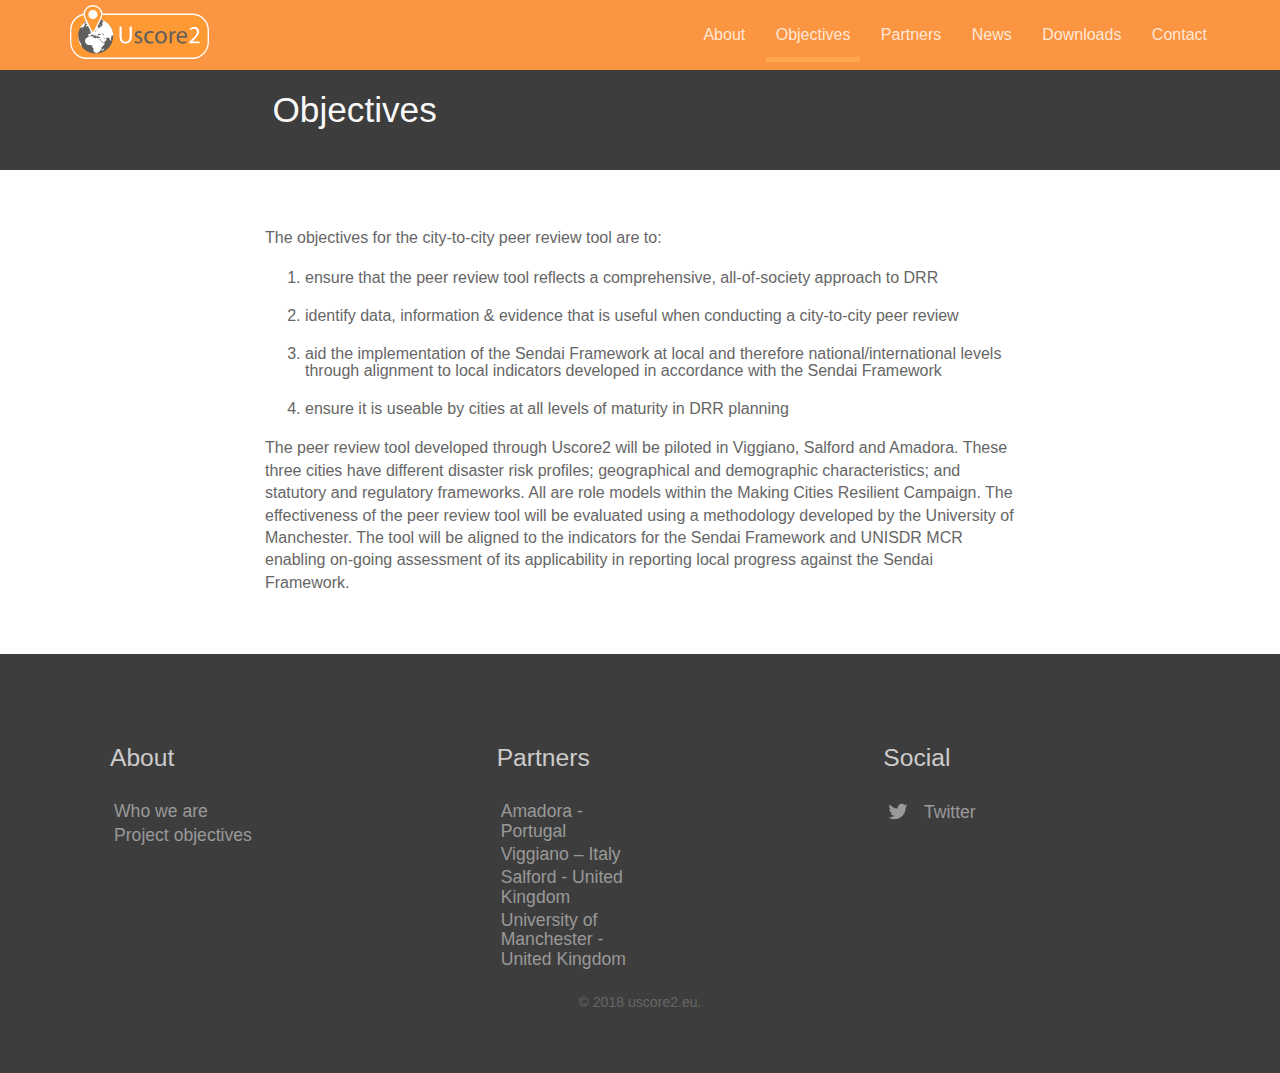
<file: objectives/index.html>
<!doctype html>

<html lang="en">
<head>
	<meta charset="utf-8">
	<meta name="viewport" content="width=device-width, initial-scale=1">
	<link rel="stylesheet" href="/css/screen.css">
	<link href="https://maxcdn.bootstrapcdn.com/font-awesome/4.7.0/css/font-awesome.min.css" rel="stylesheet" integrity="sha384-wvfXpqpZZVQGK6TAh5PVlGOfQNHSoD2xbE+QkPxCAFlNEevoEH3Sl0sibVcOQVnN" crossorigin="anonymous">
	<link rel="icon" type="image/png" href="/favicon.png">
	<!-- Begin Jekyll SEO tag v2.5.0 -->
<title>Objectives | Uscore2 EU Project</title>
<meta name="generator" content="Jekyll v3.7.4" />
<meta property="og:title" content="Objectives" />
<meta property="og:locale" content="en_US" />
<meta name="description" content="The objectives for the city-to-city peer review tool" />
<meta property="og:description" content="The objectives for the city-to-city peer review tool" />
<link rel="canonical" href="http://www.uscore2.eu/objectives/" />
<meta property="og:url" content="http://www.uscore2.eu/objectives/" />
<meta property="og:site_name" content="Uscore2 EU Project" />
<script type="application/ld+json">
{"@type":"WebPage","url":"http://www.uscore2.eu/objectives/","headline":"Objectives","description":"The objectives for the city-to-city peer review tool","@context":"http://schema.org"}</script>
<!-- End Jekyll SEO tag -->

	<link type="application/atom+xml" rel="alternate" href="http://www.uscore2.eu/feed.xml" title="Uscore2 EU Project" />
	
		<script>
			(function(i,s,o,g,r,a,m){i["GoogleAnalyticsObject"]=r;i[r]=i[r]||function(){
			(i[r].q=i[r].q||[]).push(arguments)},i[r].l=1*new Date();a=s.createElement(o),
			m=s.getElementsByTagName(o)[0];a.async=1;a.src=g;m.parentNode.insertBefore(a,m)
		})(window,document,"script","//www.google-analytics.com/analytics.js","ga");

			ga("create", "UA-92708806-1", "auto");
			ga("send", "pageview");
		</script>
	
		<header id="mainHeader">
			<div class="container">
				<div class="company-name">
					<a href="/">
						<span class="dark-logo"><img width="150" height="59" src="/images/logo/uscore2_logo.svg" alt="dark Uscore2 logo"></span>
						<span class="light-logo"><img width="150" height="59" src="/images/logo/uscore2_logo.svg" alt="light Uscore2 logo"></span>
					</a>
				</div>
				<nav>
	<a class="nav-toggle" id="open-nav" href="#">&#9776;</a>
	
		
		

		
		<a href="/about/
" class="" >About</a>
	
		
		

		
		<a href="/objectives/
" class=" active" >Objectives</a>
	
		
		

		
		<a href="/partners/
" class="" >Partners</a>
	
		
		

		
		<a href="/news/
" class="" >News</a>
	
		
		

		
		<a href="/downloads/
" class="" >Downloads</a>
	
		
		

		
		<a href="/contact/
" class="" >Contact</a>
	
</nav>

				<p class="editor-link"><a style="display:inline;" href="cloudcannon:collections/_data/navigation.yml" class="btn"><strong>&#9998;</strong> Edit navigation</a></p>
			</div>
		</header>
		<section class="titleBanner">
		<div class="text-container flex">
			<div class="titleBanner-block">
			
				<h2>Objectives</h2>
			
			</div>
		</div>
</section>
<div class="content">
	<section class="page">
		<div class="container ">

			<div class="blog-post text-container">

	<p class="editor-link"><a href="cloudcannon:collections/objectives.md" class="btn"><strong>&#9998;</strong> Edit Post</a></p>
	<div class="post-content">
		<p>The objectives for the city-to-city peer review tool are to:</p>

<ol>
  <li>ensure that the peer review tool reflects a comprehensive, all-of-society approach to DRR</li>
  <li>identify data, information &amp; evidence that is useful when conducting a city-to-city peer review</li>
  <li>aid the implementation of the Sendai Framework at local and therefore national/international levels through alignment to local indicators developed in accordance with the Sendai Framework</li>
  <li>ensure it is useable by cities at all levels of maturity in DRR planning</li>
</ol>

<p>The peer review tool developed through Uscore2 will be piloted in Viggiano, Salford and Amadora. These three cities have different disaster risk profiles; geographical and demographic characteristics; and statutory and regulatory frameworks. All are role models within the Making Cities Resilient Campaign. The effectiveness of the peer review tool will be evaluated using a methodology developed by the University of Manchester. The tool will be aligned to the indicators for the Sendai Framework and UNISDR MCR enabling on-going assessment of its applicability in reporting local progress against the Sendai Framework.</p>


		

		<div class="blog-navigation">
			
			
		</div>

	</div>
</div>

		</div>
	</section>
</div>


		<footer>
			<div class="container">
				<div class="footer-columns">
					
					<ul class="footer-links">
						
							
							<l1><h2>About</h2></li>
							
							<li><a  href="
" >
								
								</a></li>
						
							
							<li><a  href="/about/
" >
								
								Who we are</a></li>
						
							
							<li><a  href="/objectives/
" >
								
								Project objectives</a></li>
						
					</ul>
					
					<ul class="footer-links">
						
							
							<l1><h2>Partners</h2></li>
							
							<li><a  href="
" >
								
								</a></li>
						
							
							<li><a target="_self" href="/partners/amadora/
" >
								
								Amadora - Portugal</a></li>
						
							
							<li><a target="_self" href="/partners/viggiano/
" >
								
								Viggiano – Italy</a></li>
						
							
							<li><a target="_self" href="/partners/salford/
" >
								
								Salford - United Kingdom</a></li>
						
							
							<li><a target="_self" href="/partners/university_of_manchester/
" >
								
								University of Manchester - United Kingdom</a></li>
						
					</ul>
					
					<ul class="footer-links">
						
							
							<l1><h2>Social</h2></li>
							
							<li><a  href="
" >
								
								</a></li>
						
							
							<li><a target="_self" href="https://twitter.com/UScore2EU
" class="Twitter-icon">
								
									
		<svg fill="#000000" height="24" viewBox="0 0 24 24" width="24" xmlns="http://www.w3.org/2000/svg"><path d="M22.46,6C21.69,6.35 20.86,6.58 20,6.69C20.88,6.16 21.56,5.32 21.88,4.31C21.05,4.81 20.13,5.16 19.16,5.36C18.37,4.5 17.26,4 16,4C13.65,4 11.73,5.92 11.73,8.29C11.73,8.63 11.77,8.96 11.84,9.27C8.28,9.09 5.11,7.38 3,4.79C2.63,5.42 2.42,6.16 2.42,6.94C2.42,8.43 3.17,9.75 4.33,10.5C3.62,10.5 2.96,10.3 2.38,10C2.38,10 2.38,10 2.38,10.03C2.38,12.11 3.86,13.85 5.82,14.24C5.46,14.34 5.08,14.39 4.69,14.39C4.42,14.39 4.15,14.36 3.89,14.31C4.43,16 6,17.26 7.89,17.29C6.43,18.45 4.58,19.13 2.56,19.13C2.22,19.13 1.88,19.11 1.54,19.07C3.44,20.29 5.7,21 8.12,21C16,21 20.33,14.46 20.33,8.79C20.33,8.6 20.33,8.42 20.32,8.23C21.16,7.63 21.88,6.87 22.46,6Z" /></svg>
	

								
								Twitter</a></li>
						
					</ul>
					
				</div>
				<p class="copyright">&copy; 2018 uscore2.eu. </p>
			</div>
		</footer>
		
		<script src="//ajax.googleapis.com/ajax/libs/jquery/3.1.0/jquery.min.js"></script>
		<script src="/js/main.js"></script>
	</body>
</html>
</file>
<file: css/screen.css>
.contact-box,footer .footer-columns{display:-webkit-box;display:-webkit-flex;display:-moz-flex;display:-ms-flexbox;display:flex}html{background:#f8f8f8}html,body{margin:0;padding:0}body{font-family:"San Francisco", "Helvetica Neue", "Helvetica", "Arial"}a{color:#00a4ca;text-decoration:none}a:hover{text-decoration:underline}img{width:100%}h1 strong,h2 strong{font-weight:700}h1{font-weight:600;font-size:2.3em;margin:0}h2{font-weight:400;font-size:2.2em;margin:0 0 30px 0}h3{margin:20px 0 10px 0}p,address{font-size:1em;color:#666;margin-bottom:20px;font-weight:300;line-height:1.4em}li{font-size:1em;color:#666;margin-bottom:20px;font-weight:300;line-height:1.1em}.bottom-cta{background:linear-gradient(to bottom, #fc9541 0%, #fc9541 100%);color:#fff;text-align:center;margin:0;padding:20px 0}.bottom-cta h2{margin-bottom:50px}.testimonial{background:#3e3d3d;color:#fff;margin:0 0 20px 0;padding:20px 0}.testimonial .testimonial-block{max-width:750px;width:98%;margin:0 auto}.testimonial .testimonial-block p{color:#fff}@media (min-width: 450px){.testimonial .testimonial-block{display:-webkit-box;display:-webkit-flex;display:-moz-flex;display:-ms-flexbox;display:flex}.testimonial .testimonial-block blockquote{-webkit-flex:1;flex:1}}info{background:#f8f8f8}.other-features{display:-webkit-flex;display:flex;-webkit-flex-wrap:wrap;flex-wrap:wrap;margin:30px 0 0 0}.other-features .col-1-3{box-sizing:border-box;padding:20px 10px}.other-features .material-icons{position:relative;top:3px;padding:0 5px 0 0}.hero{color:#ffffff;text-align:center;padding-top:100px;margin-bottom:20px;min-width:300px}.hero p{color:#fff}@media (min-width: 768px){.flex{display:-webkit-box;display:-webkit-flex;display:-moz-flex;display:-ms-flexbox;display:flex;align-items:center;flex-direction:row}.flex .text,.flex .image{-webkit-flex:1;flex:1;padding:0 20px}.content section:nth-child(even) .flex{flex-direction:row-reverse}}.container,.text-container{margin:0 auto;position:relative;padding:10px}.text-container{max-width:750px}.container{max-width:1140px}.container.max-container{max-width:100%;padding:0}.dark-logo{display:none}header{color:#fff;background-color:#fc9541;padding:5px 0;position:fixed;width:100%;height:60px;z-index:9999;line-height:0}header .container{line-height:0;background-color:#fc9541;padding-top:0}header.header-background{background-color:#fc9541;color:#333;box-shadow:0px 0px 10px rgba(0,0,0,0.2);transition:background-color 0.2s ease;text-shadow:none}header.header-background a{color:#fff}@media (min-width: 620px){header.header-background a:hover{border-bottom-color:#f8f8f8;border-bottom-width:5px}}header.header-background .dark-logo{display:inline}header.header-background .light-logo{display:none}header a{color:#fff;text-decoration:none;z-index:1;position:relative;display:block}@media (min-width: 620px){header a{height:100%}}header a span{display:block;height:100%}header a:hover{text-decoration:none}header .company-name{font-size:1.7em;display:inline-block}header .company-name img{height:54px;width:auto}.content{background:#fff;padding:1px 0 0 0;position:relative}.screenshot{height:auto;display:block;margin:0 auto;border-radius:2px;padding:20px 0;background:#DDD url('data:image/svg+xml;utf8,<svg xmlns="http://www.w3.org/2000/svg" width="44" height="12" viewBox="0 0 44 12"><circle cx="6" cy="6" r="4" fill="#eee" /><circle cx="22" cy="6" r="4" fill="#eee" /><circle cx="38" cy="6" r="4" fill="#eee" /></svg>') 4px 4px no-repeat;box-shadow:0px 0px 50px rgba(0,0,0,0.2)}section{padding:0px 0px 20px 0px}.subtext{margin-top:10px;text-align:center}.cta{margin:60px 0}.page h2{text-align:center}blockquote{padding:18px 25px;margin:0;quotes:"“" "”" "‘" "’";font-style:italic}blockquote .profile_author{display:block;font-weight:bold;margin:10px 0 0 0;font-size:.85em;font-style:normal}blockquote p{display:inline}blockquote:before{color:#ccc;content:open-quote;font-size:4em;line-height:0.1em;margin-right:0.25em;vertical-align:-0.4em}.square-image{width:150px;height:150px;overflow:hidden;margin:25px auto 0 auto;position:relative;border-radius:4px}.square-image img{position:absolute;left:-1000%;right:-1000%;top:-1000%;bottom:-1000%;margin:auto;width:300px}.profile-thumb-image img{float:left;margin:0 20px 0 0;width:150px;height:120px;overflow:hidden;position:relative;border-radius:4px}.eu-image{width:250px;height:200px;overflow:hidden;margin:0px auto 0 auto;position:relative;border-radius:4px}.eu-image img{position:absolute;left:-1000%;right:-1000%;top:-1000%;bottom:-1000%;margin:auto;width:200px}.page{margin-bottom:0;padding:20px 0 20px 0}.center-text{text-align:center}.editor-link{display:none;margin-top:0}.editor-link .btn{border:0;border-radius:2px;width:100%;max-width:500px;box-sizing:border-box;font-size:2rem;text-decoration:none;padding:10px 15px;margin:0;font-size:18px;cursor:pointer;background-color:#f7e064;color:#333;box-shadow:1px 1px 5px 0 rgba(0,0,0,0.2)}.editor-link .btn:hover{background-color:#f4d525;color:#333}.titleBanner{background:#3e3d3d;margin:0;padding:80px 0 0;color:#f8f8f8}.titleBanner .titleBanner-block{max-width:750px;width:98%;margin:0 auto;text-align:center}@media (min-width: 450px){.titleBanner .titleBanner-block{display:-webkit-box;display:-webkit-flex;display:-moz-flex;display:-ms-flexbox;display:flex}.titleBanner .titleBanner-block blockquote{-webkit-flex:1;flex:1}}.titleBanner .descriptionBanner-block{margin-bottom:0;padding:20px 0 20px 0;max-width:750px;width:98%;margin:0 auto;text-align:center}@media (min-width: 450px){.titleBanner .descriptionBanner-block{display:-webkit-box;display:-webkit-flex;display:-moz-flex;display:-ms-flexbox;display:flex}.titleBanner .descriptionBanner-block blockquote{-webkit-flex:1;flex:1}}.map{width:100%;margin:0 0 20px 0;height:400px}.contact-box{-webkit-flex-flow:wrap;-moz-flex-flow:wrap;-ms-flex-flow:wrap;flex-flow:wrap;max-width:750px;margin:0 auto}.contact-box form{width:100%}.contact-box p{margin:0}.contact-box .contact-form,.contact-box .contact-details{margin:0 30px}@media (min-width: 768px){.contact-box .contact-form,.contact-box .contact-details{-webkit-flex:1;flex:1}}.contact-box .contact-details{font-size:.9em}.blog-posts{list-style:none;padding:0}.blog-posts li{margin:40px 0}.blog-post .author{padding:30px 0 0 0;border:1px solid #eee;margin:30px 0;font-size:.8em}.blog-post .author .square-image{width:125px;height:125px;margin-top:0}.blog-post .author .blurb{text-align:center}.blog-post h3{margin:0}.blog-post h3 a{color:#000;text-decoration:none;font-weight:normal;font-size:1.3em}.blog-post h2{text-align:left}.blog-post .blog-navigation{font-size:14px;display:block;width:auto;overflow:hidden}.blog-post .blog-navigation a{display:block;width:50%;float:left;margin:1em 0}.blog-post .blog-navigation .next{text-align:right}.blog-post .post-details{border-bottom:1px solid #eee;font-size:.9em}.blog-post .post-details .blog-filter{display:inline-block;text-align:left}.blog-post .post-details .blog-filter a{position:relative;top:-5px}.blog-post .post-details a{text-decoration:none}.blog-post .post-details .post-date{float:right}.blog-post .post-details:after{content:"";display:table;clear:both}.blog-post .post-content .button{margin:30px 0 0 0}.pagination{text-align:center}.blog-filter{text-align:center}.blog-filter a{background:#eee;padding:3px 5px;font-size:.8em;border-radius:5px;color:#888;transition:.2s ease-in-out}.blog-filter a:hover{color:#555;text-decoration:none}.blog-filter.cross a{padding-right:8px}.blog-filter.cross a:after{content:"x";font-size:.5em;position:relative;bottom:4px;right:-3px}.button a,input[type=submit]{color:#fff;text-decoration:none;padding:10px 30px;background:#fc9541;border-radius:3px;border:1px solid rgba(255,255,255,0.5);transition:.2s ease-in-out}.button a:hover,input[type=submit]:hover{border:1px solid #fff;background:#fc9541;cursor:pointer}.button.alt a{background:rgba(255,255,255,0.15);border-radius:3px;border:1px solid rgba(255,255,255,0.3);padding:16px 50px}.button.alt a:hover{background:#fff;color:#fc9541}textarea,input,button,select{font-family:inherit;font-size:inherit}input[type=submit]{margin:20px 0 0 0}label,input,textarea{display:block;width:100%;box-sizing:border-box}textarea{resize:vertical;height:150px}label{margin:20px 0 5px 0}input,textarea{padding:10px;font-size:1em}input,textarea{-webkit-transition:all 0.30s ease-in-out;-moz-transition:all 0.30s ease-in-out;-ms-transition:all 0.30s ease-in-out;-o-transition:all 0.30s ease-in-out;outline:none;border:1px solid #DDDDDD}input[type=text]:focus,input[type=email]:focus,input[type=password]:focus,textarea:focus{box-shadow:0 0 5px #51cbee;border:1px solid #51cbee}.nav-open nav{border-bottom:1px dotted rgba(255,255,255,0.2);padding:20px 0 15px}.nav-open nav a{display:block;padding-top:80px 0;text-align:left}@media (min-width: 620px){.nav-open nav{border:0;padding:0 20px}.nav-open nav a{display:inline}}nav{top:20px;right:0;padding:0 20px}@media (min-width: 620px){nav{position:absolute;padding:10px 0 20px;display:inline}}nav a{margin:0 3px;padding:14px 10px;border:0;display:none}@media (min-width: 620px){nav a{display:inline;border-bottom:1px solid rgba(255,255,255,0);color:rgba(255,255,255,0.8)}}nav a.nav-toggle{display:inline;position:absolute;right:10px;top:28px;font-size:1.9em;border:0;text-shadow:0;padding:0 !important}@media (min-width: 620px){nav a.nav-toggle{display:none}}nav a.nav-toggle:hover{border:0}nav a.active{border-bottom:5px solid #ffa74d}.footer-links{width:100%;margin:10px}@media (min-width: 450px){.footer-links{-webkit-flex:1 0 180px;flex:1 0 180px}}.footer-links li{list-style:none;margin:4px}@media (min-width: 450px){.footer-links li{max-width:150px}}.footer-links li a:hover{text-decoration:none}.footer-links li a svg{fill:#999;margin-right:10px;transition:fill 0.2s ease;vertical-align:middle;position:relative;top:-2px;width:22px;height:22px}.footer-links li a:hover svg{fill:#fff}.footer-links li a.twitter-icon:hover svg{fill:#55acee}.footer-links li a.google-plus-icon:hover svg{fill:#db4437}.footer-links li a.youtube-icon:hover svg{fill:#cd201f}.footer-links li a.instagram-icon:hover svg{fill:#f167f5}.footer-links li a.linkedin-icon:hover svg{fill:#0077b5}.footer-links li a.pinterest-icon:hover svg{fill:#bd081c}.footer-links li a.rss-icon:hover svg{fill:#f26522}footer{padding:50px 0 50px 0;font-size:1.1em;position:relative;background:#3e3d3d;color:#fff}footer .copyright{font-size:.8em;margin:0 auto}@media (min-width: 450px){footer .copyright{text-align:center}}footer,footer a{color:#999}footer h2{font-size:1.4em;margin:30px 0;color:#ccc}footer .footer-columns{-webkit-flex-flow:wrap;-moz-flex-flow:wrap;-ms-flex-flow:wrap;flex-flow:wrap;margin:-10px -10px 10px -10px}footer a{text-decoration:none}footer a:hover{color:#fff}footer .legal-line{width:100%;padding:30px 0;margin:0;background-color:#222527}footer .legal-line a{font-weight:600}.editor-link{display:none;margin-top:0}.editor-link .btn{border:0;border-radius:2px;width:100%;max-width:500px;box-sizing:border-box;font-size:2rem;text-decoration:none;padding:10px 15px;margin:0;font-size:18px}nav .editor-link,.editor-link .btn{cursor:pointer;background-color:#f7e064;color:#333;box-shadow:1px 1px 5px 0 rgba(0,0,0,0.2)}nav .editor-link:hover,.editor-link .btn:hover{background-color:#f4d525;color:#333}.cms-editor-active .editor-link{display:block}.cms-editor-active nav .editor-link{display:inline}
</file>
